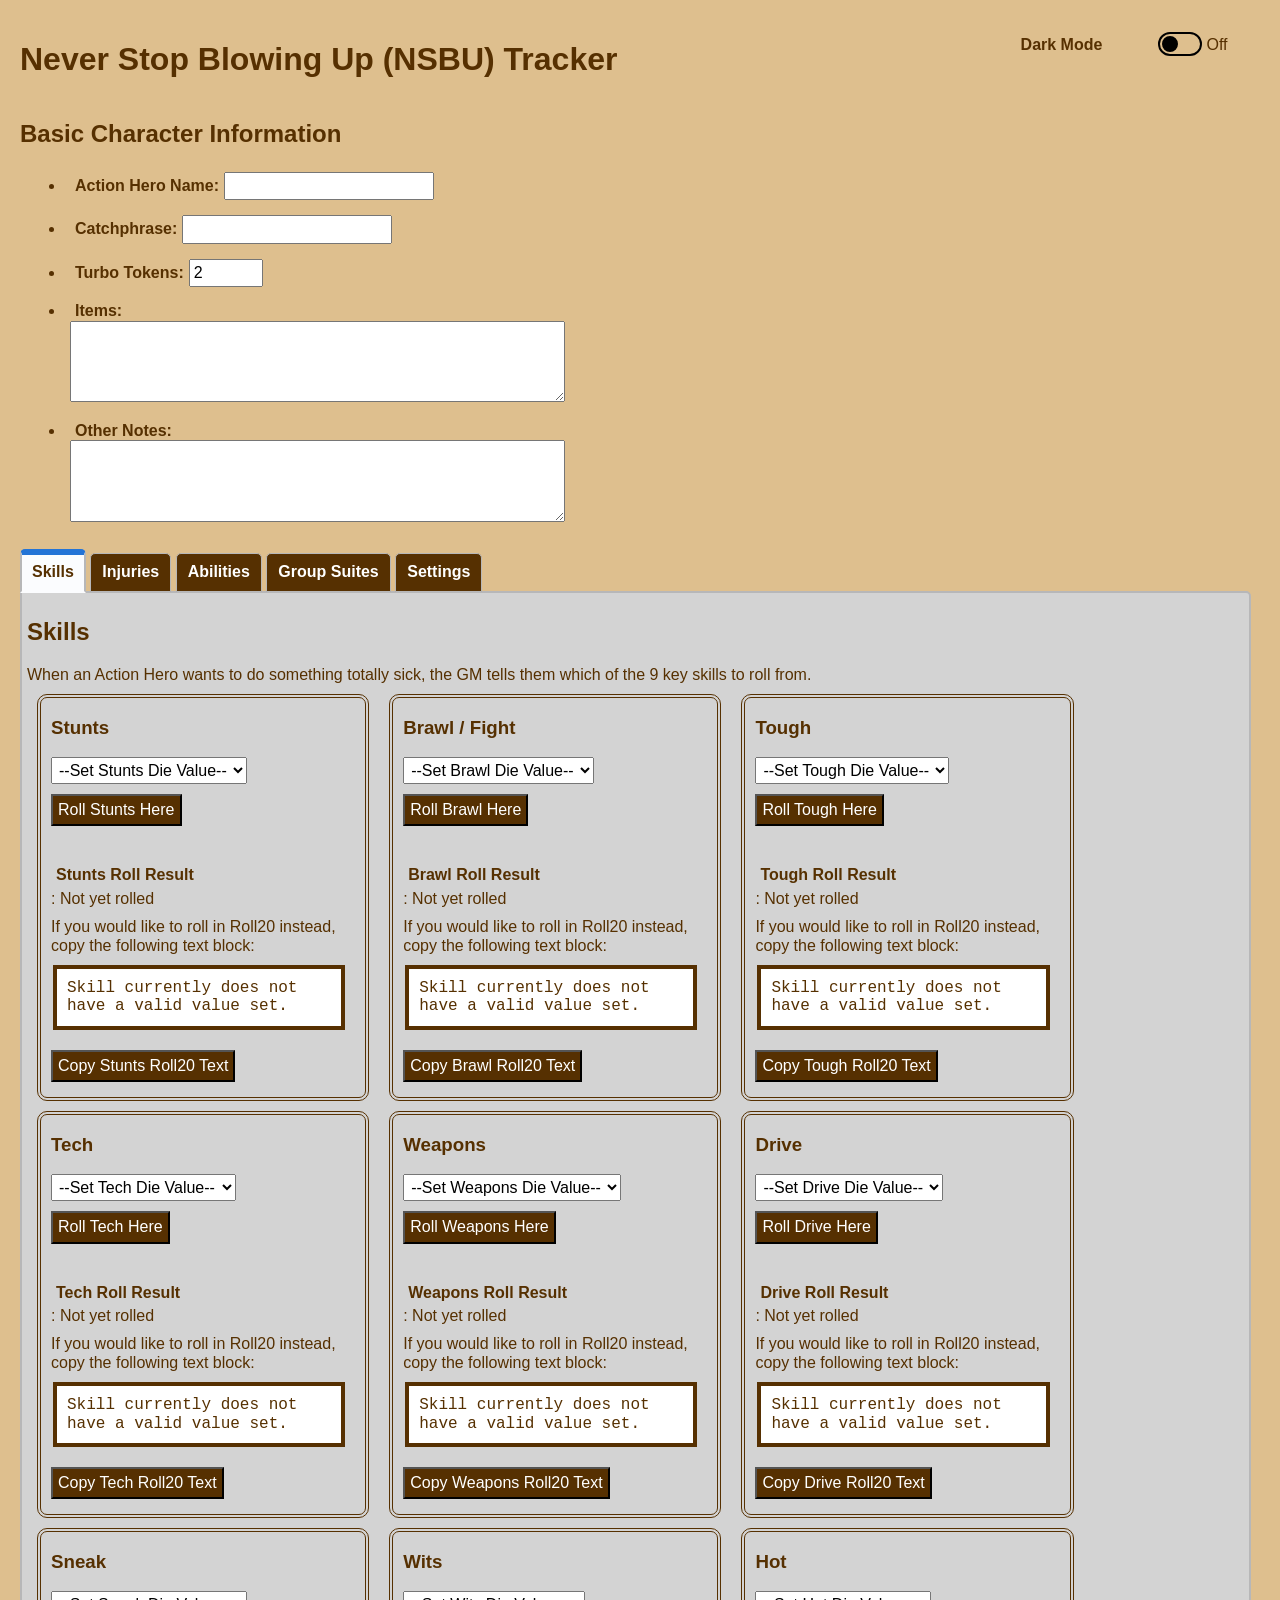
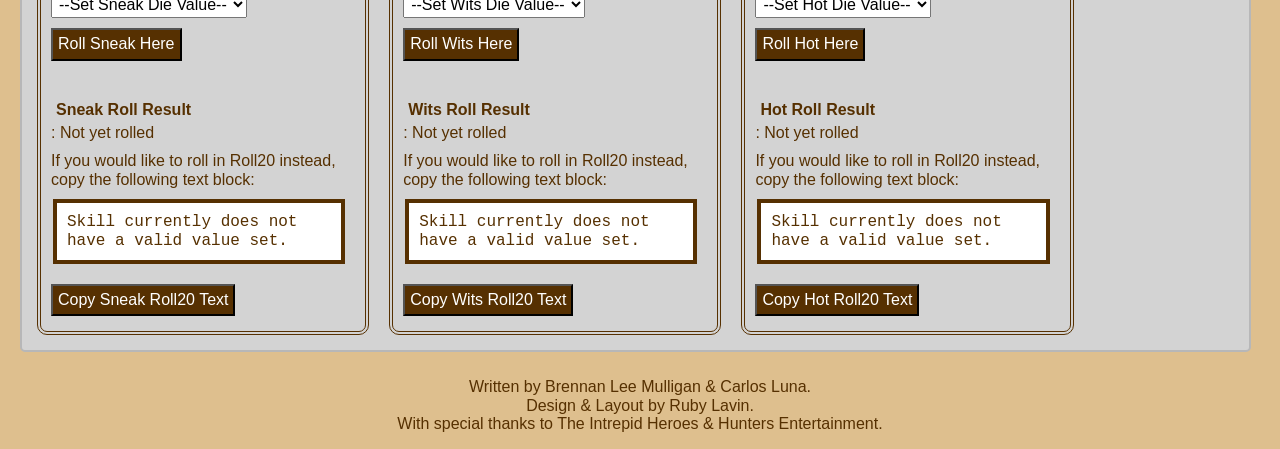
<file: index.html>
<!DOCTYPE html>
<html lang="en">
    <head>
        <title>NSBU Tracker</title>
        <meta charset="utf-8">
        <meta name="viewport" content="width=device-width, initial-scale=1.0">
        <link rel="stylesheet" type="text/css" href="styles/normalize.css">
        <link rel="stylesheet" type="text/css" href="styles/main.css">
        <link rel="stylesheet" type="text/css" href="styles/tablist.css">
        <link rel="stylesheet" type="text/css" href="styles/lightSwitch.css">
        <link rel="stylesheet" type="text/css" id="lightSwitch" href="styles/light.css">
        <!-- <link rel="stylesheet" type="text/css" href="styles/responsive.css"> -->
        <script src="scripts/troubleshootButtons.js"></script>
    </head>
    <body onload="resetCopyText()">
        <main>
            <div id="mainHeading">
                <div><h1>Never Stop Blowing Up (NSBU) Tracker</h1></div>
                <div id="darkModeToggle" role="switch" aria-checked="false" tabindex="0">
                    <span class="label">Dark Mode</span>
                    <span class="switch">
                        <span></span>
                    </span>
                    <span class="on" aria-hidden="true">On</span>
                    <span class="off" aria-hidden="true">Off</span>
                </div>
            </div>

            <h2>Basic Character Information</h2>
            <div>
                <ul>
                    <li><label for="heroName">Action Hero Name:</label><input type="text" id="heroName"></li>
                    <li><label for="heroCatchphrase">Catchphrase:</label><input type="text" id="heroCatchphrase"></li>
                    <li><label for="turboTokens">Turbo Tokens:</label><input type="number" id="turboTokens" value="2" min="0" max="9999" step="1" aria-label="Turbo Tokens" title="Turbo Tokens"></li>
                    <li><label for="item-list">Items:</label><br><textarea id="item-list" name="item-list" rows="4" cols="50"></textarea></li>
                    <li><label for="other-notes">Other Notes:</label><br><textarea id="other-notes" name="other-notes" rows="4" cols="50"></textarea></li>
                </ul>
            </div>

            <!-- Tabs for skills, abilities, and more -->
            <div role="tablist" aria-labelledby="tablist-1" class="manual">
                <button id="tab-1" type="button" role="tab" aria-selected="true" aria-controls="tabpanel-1">
                    <span class="focus">Skills</span>
                </button>
                <button id="tab-2" type="button" role="tab" aria-selected="false" aria-controls="tabpanel-2" tabindex="-1">
                    <span class="focus">Injuries</span>
                </button>
                <button id="tab-3" type="button" role="tab" aria-selected="false" aria-controls="tabpanel-3" tabindex="-1">
                    <span class="focus">Abilities</span>
                </button>
                <button id="tab-4" type="button" role="tab" aria-selected="false" aria-controls="tabpanel-4" tabindex="-1">
                    <span class="focus">Group Suites</span>
                </button>
                <button id="tab-5" type="button" role="tab" aria-selected="false" aria-controls="tabpanel-5" tabindex="-1">
                    <span class="focus">Settings</span>
                </button>
            </div>
            
            <!-- Tabs Content -->
            <div id="tabpanel-1" role="tabpanel" aria-labelledby="tab-1">
                <h2>Skills</h2>
                <p>When an Action Hero wants to do something totally sick, the GM tells them which of the 9 key skills to roll from.</p>
                <div id="skillRollers">
                    <section id="stuntsSection" class="skillSection">
                        <h3 id="stuntsHeading">Stunts</h3>
                        <select aria-label="Stunts Die Value" name="stuntsDie" id="stuntsDie" onchange="UpdateCopyText(stuntsHeading.textContent, stuntsDie.value, stuntsCode.id)">
                            <option value="0">--Set Stunts Die Value--</option>
                            <option value="4">d4</option>
                            <option value="6">d6</option>
                            <option value="8">d8</option>
                            <option value="10">d10</option>
                            <option value="12">d12</option>
                            <option value="20">d20</option>
                            <option value="100">d100</option>
                        </select>
                        <div class="rollDiv"><input type="button" id="stuntsButton1" value="Roll Stunts Here" class="rollStat" onclick="RollSkill(stuntsDie.value, stuntsResult.id)"></div>
                        <p role="status"><div class="label">Stunts Roll Result</div>: <span id="stuntsResult">Not yet rolled</span></p>
                        <p>If you would like to roll in Roll20 instead, copy the following text block:</p>
                        <div>
                            <code id="stuntsCode">
                                No stunts die set.
                            </code>
                            <input type="button" value="Copy Stunts Roll20 Text" onclick="CopyToClipboard(stuntsCode.id)">
                        </div>
                    </section>
                    <section id="brawlSection" class="skillSection">
                        <h3 id="brawlHeading">Brawl / Fight</h3>
                        <select aria-label="Brawl Die Value" name="brawlDie" id="brawlDie" onchange="UpdateCopyText(brawlHeading.textContent, brawlDie.value, brawlCode.id)">
                            <option value="0">--Set Brawl Die Value--</option>
                            <option value="4">d4</option>
                            <option value="6">d6</option>
                            <option value="8">d8</option>
                            <option value="10">d10</option>
                            <option value="12">d12</option>
                            <option value="20">d20</option>
                            <option value="100">d100</option>
                        </select>
                        <div class="rollDiv"><input type="button" id="brawlButton1" value="Roll Brawl Here" class="rollStat" onclick="RollSkill(brawlDie.value, brawlResult.id)"></div>
                        <p role="status"><div class="label">Brawl Roll Result</div>: <span id="brawlResult">Not yet rolled</span></p>
                        <p>If you would like to roll in Roll20 instead, copy the following text block:</p>
                        <div>
                            <code id="brawlCode">
                                No Brawl die set.
                            </code>
                            <input type="button" value="Copy Brawl Roll20 Text" onclick="CopyToClipboard(brawlCode.id)">
                        </div>
                    </section>
                    <section id="toughSection" class="skillSection">
                        <h3 id="toughHeading">Tough</h3>
                        <select aria-label="Tough Die Value" name="toughDie" id="toughDie" onchange="UpdateCopyText(toughHeading.textContent, toughDie.value, toughCode.id)">
                            <option value="0">--Set Tough Die Value--</option>
                            <option value="4">d4</option>
                            <option value="6">d6</option>
                            <option value="8">d8</option>
                            <option value="10">d10</option>
                            <option value="12">d12</option>
                            <option value="20">d20</option>
                            <option value="100">d100</option>
                        </select>
                        <div class="rollDiv"><input type="button" id="toughButton1" value="Roll Tough Here" class="rollStat" onclick="RollSkill(toughDie.value, toughResult.id)"></div>
                        <p role="status"><div class="label">Tough Roll Result</div>: <span id="toughResult">Not yet rolled</span></p>
                        <p>If you would like to roll in Roll20 instead, copy the following text block:</p>
                        <div>
                            <code id="toughCode">
                                No Tough die set.
                            </code>
                            <input type="button" value="Copy Tough Roll20 Text" onclick="CopyToClipboard(toughCode.id)">
                        </div>
                    </section>
                    <section id="techSection" class="skillSection">
                        <h3 id="techHeading">Tech</h3>
                        <select aria-label="Tech Die Value" name="techDie" id="techDie" onchange="UpdateCopyText(techHeading.textContent, techDie.value, techCode.id)">
                            <option value="0">--Set Tech Die Value--</option>
                            <option value="4">d4</option>
                            <option value="6">d6</option>
                            <option value="8">d8</option>
                            <option value="10">d10</option>
                            <option value="12">d12</option>
                            <option value="20">d20</option>
                            <option value="100">d100</option>
                        </select>
                        <div class="rollDiv"><input type="button" id="techButton1" value="Roll Tech Here" class="rollStat" onclick="RollSkill(techDie.value, techResult.id)"></div>
                        <p role="status"><div class="label">Tech Roll Result</div>: <span id="techResult">Not yet rolled</span></p>
                        <p>If you would like to roll in Roll20 instead, copy the following text block:</p>
                        <div>
                            <code id="techCode">
                                No Tech die set.
                            </code>
                            <input type="button" value="Copy Tech Roll20 Text" onclick="CopyToClipboard(techCode.id)">
                        </div>
                    </section>
                    <section id="weaponsSection" class="skillSection">
                        <h3 id="weaponsHeading">Weapons</h3>
                        <select aria-label="Weapons Die Value" name="weaponsDie" id="weaponsDie" onchange="UpdateCopyText(weaponsHeading.textContent, weaponsDie.value, weaponsCode.id)">
                            <option value="0">--Set Weapons Die Value--</option>
                            <option value="4">d4</option>
                            <option value="6">d6</option>
                            <option value="8">d8</option>
                            <option value="10">d10</option>
                            <option value="12">d12</option>
                            <option value="20">d20</option>
                            <option value="100">d100</option>
                        </select>
                        <div class="rollDiv"><input type="button" id="weaponsButton1" value="Roll Weapons Here" class="rollStat" onclick="RollSkill(weaponsDie.value, weaponsResult.id)"></div>
                        <p role="status"><div class="label">Weapons Roll Result</div>: <span id="weaponsResult">Not yet rolled</span></p>
                        <p>If you would like to roll in Roll20 instead, copy the following text block:</p>
                        <div>
                            <code id="weaponsCode">
                                No Weapons die set.
                            </code>
                            <input type="button" value="Copy Weapons Roll20 Text" onclick="CopyToClipboard(weaponsCode.id)">
                        </div>
                    </section>
                    <section id="driveSection" class="skillSection">
                        <h3 id="driveHeading">Drive</h3>
                        <select aria-label="Drive Die Value" name="driveDie" id="driveDie" onchange="UpdateCopyText(driveHeading.textContent, driveDie.value, driveCode.id)">
                            <option value="0">--Set Drive Die Value--</option>
                            <option value="4">d4</option>
                            <option value="6">d6</option>
                            <option value="8">d8</option>
                            <option value="10">d10</option>
                            <option value="12">d12</option>
                            <option value="20">d20</option>
                            <option value="100">d100</option>
                        </select>
                        <div class="rollDiv"><input type="button" id="driveButton1" value="Roll Drive Here" class="rollStat" onclick="RollSkill(driveDie.value, driveResult.id)"></div>
                        <p role="status"><div class="label">Drive Roll Result</div>: <span id="driveResult">Not yet rolled</span></p>
                        <p>If you would like to roll in Roll20 instead, copy the following text block:</p>
                        <div>
                            <code id="driveCode">
                                No Drive die set.
                            </code>
                            <input type="button" value="Copy Drive Roll20 Text" onclick="CopyToClipboard(driveCode.id)">
                        </div>
                    </section>
                    <section id="sneakSection" class="skillSection">
                        <h3 id="sneakHeading">Sneak</h3>
                        <select aria-label="Sneak Die Value" name="sneakDie" id="sneakDie" onchange="UpdateCopyText(sneakHeading.textContent, sneakDie.value, sneakCode.id)">
                            <option value="0">--Set Sneak Die Value--</option>
                            <option value="4">d4</option>
                            <option value="6">d6</option>
                            <option value="8">d8</option>
                            <option value="10">d10</option>
                            <option value="12">d12</option>
                            <option value="20">d20</option>
                            <option value="100">d100</option>
                        </select>
                        <div class="rollDiv"><input type="button" id="sneakButton1" value="Roll Sneak Here" class="rollStat" onclick="RollSkill(sneakDie.value, sneakResult.id)"></div>
                        <p role="status"><div class="label">Sneak Roll Result</div>: <span id="sneakResult">Not yet rolled</span></p>
                        <p>If you would like to roll in Roll20 instead, copy the following text block:</p>
                        <div>
                            <code id="sneakCode">
                                No Sneak die set.
                            </code>
                            <input type="button" value="Copy Sneak Roll20 Text" onclick="CopyToClipboard(sneakCode.id)">
                        </div>
                    </section>
                    <section id="witsSection" class="skillSection">
                        <h3 id="witsHeading">Wits</h3>
                        <select aria-label="Wits Die Value" name="witsDie" id="witsDie" onchange="UpdateCopyText(witsHeading.textContent, witsDie.value, witsCode.id)">
                            <option value="0">--Set Wits Die Value--</option>
                            <option value="4">d4</option>
                            <option value="6">d6</option>
                            <option value="8">d8</option>
                            <option value="10">d10</option>
                            <option value="12">d12</option>
                            <option value="20">d20</option>
                            <option value="100">d100</option>
                        </select>
                        <div class="rollDiv"><input type="button" id="witsButton1" value="Roll Wits Here" class="rollStat" onclick="RollSkill(witsDie.value, witsResult.id)"></div>
                        <p role="status"><div class="label">Wits Roll Result</div>: <span id="witsResult">Not yet rolled</span></p>
                        <p>If you would like to roll in Roll20 instead, copy the following text block:</p>
                        <div>
                            <code id="witsCode">
                                No Wits die set.
                            </code>
                            <input type="button" value="Copy Wits Roll20 Text" onclick="CopyToClipboard(witsCode.id)">
                        </div>
                    </section>
                    <section id="hotSection" class="skillSection">
                        <h3 id="hotHeading">Hot</h3>
                        <select aria-label="Hot Die Value" name="hotDie" id="hotDie" onchange="UpdateCopyText(hotHeading.textContent, hotDie.value, hotCode.id)">
                            <option value="0">--Set Hot Die Value--</option>
                            <option value="4">d4</option>
                            <option value="6">d6</option>
                            <option value="8">d8</option>
                            <option value="10">d10</option>
                            <option value="12">d12</option>
                            <option value="20">d20</option>
                            <option value="100">d100</option>
                        </select>
                        <div class="rollDiv"><input type="button" id="hotButton1" value="Roll Hot Here" class="rollStat" onclick="RollSkill(hotDie.value, hotResult.id)"></div>
                        <p role="status"><div class="label">Hot Roll Result</div>: <span id="hotResult">Not yet rolled</span></p>
                        <p>If you would like to roll in Roll20 instead, copy the following text block:</p>
                        <div>
                            <code id="hotCode">
                                No Hot die set.
                            </code>
                            <input type="button" value="Copy Hot Roll20 Text" onclick="CopyToClipboard(hotCode.id)">
                        </div>
                    </section>
                </div>
            </div>
            <div id="tabpanel-2" role="tabpanel" aria-labelledby="tab-2" class="is-hidden">
                <div>
                    <h2>Injuries</h2>
                    <p>The following options are used to set the number of various injury types your character has.</p>
                    <ul id="injuries-List">
                        <li>
                            <label for="superficialInjury">Superficial:</label><input type="number" id="superficialInjury" value="0" min="0" max="9999" step="1" aria-label="Superficial Injuries" title="Superficial Injuries">
                        </li>
                        <li>
                            <label for="severeInjury">Severe:</label><input type="number" id="severeInjury" value="0" min="0" max="9999" step="1" aria-label="Severe Injuries" title="Severe Injuries">
                        </li>
                        <li>
                            <label for="adrenlizedInjury">Adrenlized:</label><input type="number" id="adrenlizedInjury" value="0" min="0" max="9999" step="1" aria-label="Adrenlized Injuries" title="Adrenlized Injuries">
                        </li>
                    </ul>
                </div>
            </div>
            <div id="tabpanel-3" role="tabpanel" aria-labelledby="tab-3" class="is-hidden">
            <div>
                <h2>Abilities</h2>
                <p>When you initially create a character, you will pick 3 Abilities.</p>
                <p>At the end of each session, players may use remaining Turbo Tokens to purchase extra abilities. Individual abilities cost 2 Turbo Tokens.</p>
                <table id="ability-Table">
                    <thead>
                        <tr>
                            <th>Purchased?</th>
                            <th>Ability Name</th>
                            <th>Description</th>
                            <th>Action</th>
                        </tr>
                    </thead>
                    <tbody>
                        <tr>
                            <td><input type="checkbox" id="smokin" name="smokin" value="Purchase Smokin" aria-label="Purchase Smokin'" title="Purchase Smokin'"></td>
                            <td>Smokin'</td>
                            <td>Lower the DC of a Hot Check by 3 when making a first impression.</td>
                            <td><input type="button" value="Send to Chat"></td>
                        </tr>
                        <tr>
                            <td><input type="checkbox" id="burglar" name="burglar" value="Purchase Burglar" aria-label="Purchase Burglar" title="Purchase Burglar"></td>
                            <td>Burglar</td>
                            <td>Lower the DC of a Sneak Check by 3 when entering a protected location.</td>
                            <td><input type="button" value="Send to Chat"></td>
                        </tr>
                        <tr>
                            <td><input type="checkbox" id="connected" name="connected" value="Purchase Connected" aria-label="Purchase Connected" title="Purchase Connected"></td>
                            <td>Connected</td>
                            <td>Lower the DC of a Hot Check by 3 when searching for a helpful ally.</td>
                            <td><input type="button" value="Send to Chat"></td>
                        </tr>
                        <tr>
                            <td><input type="checkbox" id="relentless" name="relentless" value="Purchase Relentless" aria-label="Purchase Relentless" title="Purchase Relentless"></td>
                            <td>Relentless</td>
                            <td>Gain 2 Turbo Tokens when you fail a check.</td>
                            <td><input type="button" value="Send to Chat"></td>
                        </tr>
                        <tr>
                            <td><input type="checkbox" id="escape-Artist" name="escape-Artist" value="Purchase Escape Artist" aria-label="Purchase Escape Artist" title="Purchase Escape Artist"></td>
                            <td>Escape Artist</td>
                            <td>Lower the DC of a Sneak Check by 3 when escaping restraints or imprisonment.</td>
                            <td><input type="button" value="Send to Chat"></td>
                        </tr>
                        <tr>
                            <td><input type="checkbox" id="flashy" name="flashy" value="Purchase Flashy" aria-label="Purchase Flashy" title="Purchase Flashy"></td>
                            <td>Flashy</td>
                            <td>Lower the DC of a Hot Check by 5 if it's the first roll after you've Blown Up.</td>
                            <td><input type="button" value="Send to Chat"></td>
                        </tr>
                        <tr>
                            <td><input type="checkbox" id="transporter" name="transporter" value="Purchase Transporter" aria-label="Purchase Transporter" title="Purchase Transporter"></td>
                            <td>Transporter</td>
                            <td>Lower the DC of a Drive Check by 3 to avoid pursuers.</td>
                            <td><input type="button" value="Send to Chat"></td>
                        </tr>
                        <tr>
                            <td><input type="checkbox" id="inspiring" name="inspiring" value="Purchase Inspiring" aria-label="Purchase Inspiring" title="Purchase Inspiring"></td>
                            <td>Inspiring</td>
                            <td>Each time you succeed at a check, an ally of your choice receives 1 Turbo Token.</td>
                            <td><input type="button" value="Send to Chat"></td>
                        </tr>
                        <tr>
                            <td><input type="checkbox" id="loyal" name="loyal" value="Purchase Loyal" aria-label="Purchase Loyal" title="Purchase Loyal"></td>
                            <td>Loyal</td>
                            <td>Your Turbo Tokens give friends +1 at  a one-to-one rate.</td>
                            <td><input type="button" value="Send to Chat"></td>
                        </tr>
                        <tr>
                            <td><input type="checkbox" id="lucky1" name="lucky1" value="Purchase Lucky" aria-label="Purchase Lucky" title="Purchase Lucky"></td>
                            <td>Lucky <div class="mini-text">Once Per Episode.</div></td>
                            <td>Spend 2 Turbo Tokens to reroll any check.</td>
                            <td><input type="button" value="Send to Chat"></td>
                        </tr>
                        <tr>
                            <td><input type="checkbox" id="trained1" name="trained1" value="Purchase Trained" aria-label="Purchase Trained" title="Purchase Trained"></td>
                            <td>Trained</td>
                            <td>-1 to DCs for a Stat of your choice.</td>
                            <td><input type="button" value="Send to Chat"></td>
                        </tr>
                        <tr>
                            <td><input type="checkbox" id="studied1" name="studied1" value="Purchase Studied" aria-label="Purchase Studied" title="Purchase Studied"></td>
                            <td>Studied <div class="mini-text">Replaces trained.</div></td>
                            <td>-3 to DCs for Stat of your choice.</td>
                            <td><input type="button" value="Send to Chat"></td>
                        </tr>
                        <tr>
                            <td><input type="checkbox" id="mastery1" name="mastery1" value="Purchase Mastery" aria-label="Purchase Mastery" title="Purchase Mastery"></td>
                            <td>Mastery <div class="mini-text">Replaces Studied.</div></td>
                            <td>-5 to DCs for a Stat of your choice.</td>
                            <td><input type="button" value="Send to Chat"></td>
                        </tr>
                        <tr>
                            <td><input type="checkbox" id="menacing1" name="menacing1" value="Purchase Menacing" aria-label="Purchase Menacing" title="Purchase Menacing"></td>
                            <td>Menacing</td>
                            <td>Use Brawl instead of Hot when intimidating an NPC.</td>
                            <td><input type="button" value="Send to Chat"></td>
                        </tr>
                        <tr>
                            <td><input type="checkbox" id="nerves-of-steel1" name="nerves-of-steel1" value="Purchase Nerves of Steel" aria-label="Purchase Nerves of Steel" title="Purchase Nerves of Steel"></td>
                            <td>Nerves of Steel</td>
                            <td>Spend a Turbo Token to treat a snap decision as a Prepared Action.</td>
                            <td><input type="button" value="Send to Chat"></td>
                        </tr>
                        <tr>
                            <td><input type="checkbox" id="by-the-book1" name="by-the-book1" value="Purchase By the Book" aria-label="Purchase By the Book" title="Purchase By the Book"></td>
                            <td>By the Book</td>
                            <td>Lower the DC of a Hot Check by 3 when interacting with authority figures.</td>
                            <td><input type="button" value="Send to Chat"></td>
                        </tr>
                        <tr>
                            <td><input type="checkbox" id="poker-face1" name="poker-face1" value="Purchase Poker Face" aria-label="Purchase Poker Face" title="Purchase Poker Face"></td>
                            <td>Poker Face</td>
                            <td>When attempting to conceal the truth, use Tough instead of Hot.</td>
                            <td><input type="button" value="Send to Chat"></td>
                        </tr>
                        <tr>
                            <td><input type="checkbox" id="prepared1" name="prepared1" value="Purchase Prepared" aria-label="Purchase Prepared" title="Purchase Prepared"></td>
                            <td>Prepared <div class="mini-text">GM's Discretion.</div></td>
                            <td>Spend 2 Turbo Tokens to just happen to have one commonplace item with you.</td>
                            <td><input type="button" value="Send to Chat"></td>
                        </tr>
                        <tr>
                            <td><input type="checkbox" id="protector1" name="protector1" value="Purchase Protector" aria-label="Purchase Protector" title="Purchase Protector"></td>
                            <td>Protector</td>
                            <td>Lower the DC of a check by 3 when defending your friends.</td>
                            <td><input type="button" value="Send to Chat"></td>
                        </tr>
                        <tr>
                            <td><input type="checkbox" id="quick-healing1" name="quick-healing1" value="Purchase Quick Healing" aria-label="Purchase Quick Healing" title="Purchase Quick Healing"></td>
                            <td>Quick Healing</td>
                            <td>Recover one injury level at the end of an encounter.</td>
                            <td><input type="button" value="Send to Chat"></td>
                        </tr>
                        <tr>
                            <td><input type="checkbox" id="resilient1" name="resilient1" value="Purchase Resilient" aria-label="Purchase Resilient" title="Purchase Resilient"></td>
                            <td>Resilient</td>
                            <td>Turbo tokens are worth double when used to boost against an attack that targets you.</td>
                            <td><input type="button" value="Send to Chat"></td>
                        </tr>
                        <tr>
                            <td><input type="checkbox" id="skilled1" name="skilled1" value="Purchase Skilled" aria-label="Purchase Skilled" title="Purchase Skilled"></td>
                            <td>Skilled</td>
                            <td>Increase your die type for one skill by 1 for the purposes of halving.</td>
                            <td><input type="button" value="Send to Chat"></td>
                        </tr>
                        <tr>
                            <td><input type="checkbox" id="trainer1" name="trainer1" value="Purchase Trainer" aria-label="Purchase Trainer" title="Purchase Trainer"></td>
                            <td>Trainer</td>
                            <td>Describe a pep talk you gave earlier to spend Turbo Tokens for a friend, even when you are not present.</td>
                            <td><input type="button" value="Send to Chat"></td>
                        </tr>
                        <tr>
                            <td><input type="checkbox" id="stealthy1" name="stealthy1" value="Purchase Stealthy" aria-label="Purchase Stealthy" title="Purchase Stealthy"></td>
                            <td>Stealthy</td>
                            <td>Lower the DC of a Sneak Check by 3 when trying to avoid being seen.</td>
                            <td><input type="button" value="Send to Chat"></td>
                        </tr>
                        <tr>
                            <td><input type="checkbox" id="suspicious1" name="suspicious1" value="Purchase Suspicious" aria-label="Purchase Suspicious" title="Purchase Suspicious"></td>
                            <td>Suspicious</td>
                            <td>Lower the DC of a Wits Check by 3 when trying to determine if someone is lying to you.</td>
                            <td><input type="button" value="Send to Chat"></td>
                        </tr>
                        <tr>
                            <td><input type="checkbox" id="grit1" name="grit1" value="Purchase Grit" aria-label="Purchase Grit" title="Purchase Grit"></td>
                            <td>Grit</td>
                            <td>Lower the DC of a Tough Check by 3 when resisting a Brawl Check.</td>
                            <td><input type="button" value="Send to Chat"></td>
                        </tr>
                        <tr>
                            <td><input type="checkbox" id="martial-artist1" name="martial-artist1" value="Purchase Martial Artist" aria-label="Purchase Martial Artist" title="Purchase Martial Artist"></td>
                            <td>Martial Artist</td>
                            <td>Spend a Turbo Token to force an enemy to resist your Brawl with Wits instead of Tough.</td>
                            <td><input type="button" value="Send to Chat"></td>
                        </tr>
                        <tr>
                            <td><input type="checkbox" id="leap-of-faith1" name="leap-of-faith1" value="Purchase Leap of Faith" aria-label="Purchase Leap of Faith" title="Purchase Leap of Faith"></td>
                            <td>Leap of Faith</td>
                            <td>Lower the DC of a Stunts Check by 3 when making a jump that could injure you.</td>
                            <td><input type="button" value="Send to Chat"></td>
                        </tr>
                        <tr>
                            <td><input type="checkbox" id="neck-snapper1" name="neck-snapper1" value="Purchase Neck Snapper" aria-label="Purchase Neck Snapper" title="Purchase Neck Snapper"></td>
                            <td>Neck Snapper</td>
                            <td>Roll a Brawl Check to harmlessly incapacitate any opponent.</td>
                            <td><input type="button" value="Send to Chat"></td>
                        </tr>
                        <tr>
                            <td><input type="checkbox" id="hacker1" name="hacker1" value="Purchase Hacker" aria-label="Purchase Hacker" title="Purchase Hacker"></td>
                            <td>Hacker</td>
                            <td>Lower the DC of a Tech Check by 3 when breaking into a computer database.</td>
                            <td><input type="button" value="Send to Chat"></td>
                        </tr>
                        <tr>
                            <td><input type="checkbox" id="duelist1" name="duelist1" value="Purchase Duelist" aria-label="Purchase Duelist" title="Purchase Duelist"></td>
                            <td>Duelist</td>
                            <td>Lower the DC of a Weapons Check by 3 against someone wielding the same weapon.</td>
                            <td><input type="button" value="Send to Chat"></td>
                        </tr>
                        <tr>
                            <td><input type="checkbox" id="interrogator1" name="interrogator1" value="Purchase Interrogator" aria-label="Purchase Interrogator" title="Purchase Interrogator"></td>
                            <td>Interrogator</td>
                            <td>Lower the DC of a Wits Check by 3 to draw information out of an opponent.</td>
                            <td><input type="button" value="Send to Chat"></td>
                        </tr>
                        <tr>
                            <td><input type="checkbox" id="demolitions1" name="demolitions1" value="Purchase Demolitions" aria-label="Purchase Demolitions" title="Purchase Demolitions"></td>
                            <td>Demolitions</td>
                            <td>Lower the DC of a Tech Check by 3 when explosives are involved.</td>
                            <td><input type="button" value="Send to Chat"></td>
                        </tr>
                        <tr>
                            <td><input type="checkbox" id="hotwire1" name="hotwire1" value="Purchase Hotwire" aria-label="Purchase Hotwire" title="Purchase Hotwire"></td>
                            <td>Hotwire</td>
                            <td>When interacting with vehicles, use Drive instead of Tech.</td>
                            <td><input type="button" value="Send to Chat"></td>
                        </tr>
                        <tr>
                            <td><input type="checkbox" id="wild-card1" name="wild-card1" value="Purchase Wild Card" aria-label="Purchase Wild Card" title="Purchase Wild Card"></td>
                            <td>Wild Card</td>
                            <td>You are a Wild Card.</td>
                            <td><input type="button" value="Send to Chat"></td>
                        </tr>
                        <tr>
                            <td><input type="checkbox" id="trouble-maker1" name="trouble-maker1" value="Purchase Trouble Maker" aria-label="Purchase Trouble Maker" title="Purchase Trouble Maker"></td>
                            <td>Trouble Maker <div class="mini-text">GM's Discretion.</div></td>
                            <td>Spend a Turbo Token to locate and receive help from a criminal network.</td>
                            <td><input type="button" value="Send to Chat"></td>
                        </tr>
                        <tr>
                            <td><input type="checkbox" id="wealthy1" name="wealthy1" value="Purchase Wealthy" aria-label="Purchase Wealthy" title="Purchase Wealthy"></td>
                            <td>Wealthy</td>
                            <td>Spend a Turbo Token to ease a bad situation with cash.</td>
                            <td><input type="button" value="Send to Chat"></td>
                        </tr>
                    </tbody>
                </table>
            </div>
            </div>
            <div id="tabpanel-4" role="tabpanel" aria-labelledby="tab-4" class="is-hidden">
                <div>
                    <h2>Group Suites</h2>
                    <p>New 'group suites' of abilities are unlocked for purchase once all players reach a higher die type (i.e., one d6 from every player). Abilities from group suites cost 10 turbo tokens for an individual, or 18 for the entire group.</p>
                    <table>
                        <thead>
                            <tr>
                                <th>Purchased?</th>
                                <th>Ability Name</th>
                                <th>Description</th>
                                <th>Action</th>
                            </tr>
                        </thead>
                        <tbody>
                            <tr>
                                <td><input type="checkbox" id="la-familia1" name="la-familia1" value="Purchase La Familia" aria-label="Purchase La Familia" title="Purchase La Familia"></td>
                                <td>La Familia <div class="mini-text">Unlocked at d6.</div></td>
                                <td>-</td>
                                <td><button>Send to Chat</button></td>
                            </tr>
                            <tr>
                                <td><input type="checkbox" id="tough1" name="tough1" value="Purchase Tough" aria-label="Purchase Tough" title="Purchase Tough"></td>
                                <td>Tough <div class="mini-text">Once Per Episode.</div></td>
                                <td>Roll Tough on someone else's behalf.</td>
                                <td><button>Send to Chat</button></td>
                            </tr>
                            <tr>
                                <td><input type="checkbox" id="tokens1" name="tokens1" value="Purchase Tokens" aria-label="Purchase Tokens" title="Purchase Tokens"></td>
                                <td>Tokens</td>
                                <td>Spend tokens for other people at a 1:1 exchange rate.</td>
                                <td><button>Send to Chat</button></td>
                            </tr>
                            <tr>
                                <td><input type="checkbox" id="skill-die1" name="skill-die1" value="Purchase Skill Die" aria-label="Purchase Skill Die" title="Purchase Skill Die"></td>
                                <td>Skill Die <div class="mini-text">Once Per Episode.</div></td>
                                <td>Lend a teammate a skill die.</td>
                                <td><button>Send to Chat</button></td>
                            </tr>
                            <tr>
                                <td><input type="checkbox" id="criminal-conspiracy1" name="criminal-conspiracy1" value="Purchase Criminal Conspiracy" aria-label="Purchase Criminal Conspiracy" title="Purchase Criminal Conspiracy"></td>
                                <td>Criminal Conspiracy <div class="mini-text">Unlocked at d6.</div></td>
                                <td>-</td>
                                <td><button>Send to Chat</button></td>
                            </tr>
                            <tr>
                                <td><input type="checkbox" id="item1" name="item1" value="Purchase Item" aria-label="Purchase Item" title="Purchase Item"></td>
                                <td>Item</td>
                                <td>When in a new location, produce a single useful item.</td>
                                <td><button>Send to Chat</button></td>
                            </tr>
                            <tr>
                                <td><input type="checkbox" id="tech1" name="tech1" value="Purchase Tech" aria-label="Purchase Tech" title="Purchase Tech"></td>
                                <td>Tech <div class="mini-text">Once Per Episode.</div></td>
                                <td>Once per episode, add your Tech Die to a Sneak die.</td>
                                <td><button>Send to Chat</button></td>
                            </tr>
                            <tr>
                                <td><input type="checkbox" id="hot1" name="hot1" value="Purchase Hot" aria-label="Purchase Hot" title="Purchase Hot"></td>
                                <td>Hot</td>
                                <td>Roll Hot in response to the first attack of an encounter to dissuade an opponent.</td>
                                <td><button>Send to Chat</button></td>
                            </tr>
                            <tr>
                                <td><input type="checkbox" id="diesel-circus1" name="diesel-circus1" value="Purchase Diesel Circus" aria-label="Purchase Diesel Circus" title="Purchase Diesel Circus"></td>
                                <td>Diesel Circus <div class="mini-text">Unlocked at d8.</div></td>
                                <td>-</td>
                                <td><button>Send to Chat</button></td>
                            </tr>
                            <tr>
                                <td><input type="checkbox" id="injury-advantage1" name="injury-advantage1" value="Purchase Injury Advantage" aria-label="Purchase Injury Advantage" title="Purchase Injury Advantage"></td>
                                <td>Injury Advantage</td>
                                <td>Roll twice on the first roll after an injury.</td>
                                <td><button>Send to Chat</button></td>
                            </tr>
                            <tr>
                                <td><input type="checkbox" id="double-explosion1" name="double-explosion1" value="Purchase Double Explosion" aria-label="Purchase Double Explosion" title="Purchase Double Explosion"></td>
                                <td>Double Explosion</td>
                                <td>Doubles your amount of tokens.</td>
                                <td><button>Send to Chat</button></td>
                            </tr>
                            <tr>
                                <td><input type="checkbox" id="drive-check1" name="drive-check1" value="Purchase Drive Check" aria-label="Purchase Drive Check" title="Purchase Drive Check"></td>
                                <td>Drive Check</td>
                                <td>On a successful Drive Check, make another skill check.</td>
                                <td><button>Send to Chat</button></td>
                            </tr>
                            <tr>
                                <td><input type="checkbox" id="the-continentals1" name="the-continentals1" value="Purchase The Continentals" aria-label="Purchase The Continentals" title="Purchase The Continentals"></td>
                                <td>The Continentals <div class="mini-text">Unlocked at d8.</div></td>
                                <td>-</td>
                                <td><button>Send to Chat</button></td>
                            </tr>
                            <tr>
                                <td><input type="checkbox" id="wits1" name="wits1" value="Purchase Wits" aria-label="Purchase Wits" title="Purchase Wits"></td>
                                <td>Wits</td>
                                <td>Turbo Tokens for Wits help increase the die type.</td>
                                <td><button>Send to Chat</button></td>
                            </tr>
                            <tr>
                                <td><input type="checkbox" id="hot-checks1" name="hot-checks1" value="Purchase Hot Checks" aria-label="Purchase Hot Checks" title="Purchase Hot Checks"></td>
                                <td>Hot Checks</td>
                                <td>Two successful Hot Checks auto-succeeds on stealing from an opponent.</td>
                                <td><button>Send to Chat</button></td>
                            </tr>
                            <tr>
                                <td><input type="checkbox" id="melee1" name="melee1" value="Purchase Melee" aria-label="Purchase Melee" title="Purchase Melee"></td>
                                <td>Melee</td>
                                <td>Lower the DC of a Weapons Checks using melee weapons.</td>
                                <td><button>Send to Chat</button></td>
                            </tr>
                            <tr>
                                <td><input type="checkbox" id="alpha-squad1" name="alpha-squad1" value="Purchase Alpha Squad" aria-label="Purchase Alpha Squad" title="Purchase Alpha Squad"></td>
                                <td>Alpha Squad <div class="mini-text">Unlocked at d10.</div></td>
                                <td>-</td>
                                <td><button>Send to Chat</button></td>
                            </tr>
                            <tr>
                                <td><input type="checkbox" id="group-explosion1" name="group-explosion1" value="Purchase Group Explosion" aria-label="Purchase Group Explosion" title="Purchase Group Explosion"></td>
                                <td>Group Explosion <div class="mini-text">Minimum 3 people.</div></td>
                                <td>In a scene where everyone uses a different skill, reduce the range to BLOW UP by 1.</td>
                                <td><button>Send to Chat</button></td>
                            </tr>
                            <tr>
                                <td><input type="checkbox" id="skill-add1" name="skill-add1" value="Purchase Skill Add" aria-label="Purchase Skill Add" title="Purchase Skill Add"></td>
                                <td>Skill Add <div class="mini-text">Once Per Episode.</div></td>
                                <td>Two people roll the same skill and add the totals together.</td>
                                <td><button>Send to Chat</button></td>
                            </tr>
                            <tr>
                                <td><input type="checkbox" id="suit-up1" name="suit-up1" value="Purchase Suit Up" aria-label="Purchase Suit Up" title="Purchase Suit Up"></td>
                                <td>Suit Up <div class="mini-text">Once Per Episode.</div></td>
                                <td>The group may "suit up" and each take 2 Turbo Tokens.</td>
                                <td><button>Send to Chat</button></td>
                            </tr>
                            <tr>
                                <td><input type="checkbox" id="marauders1" name="marauders1" value="Purchase Marauders" aria-label="Purchase Marauders" title="Purchase Marauders"></td>
                                <td>Marauders <div class="mini-text">Unlocked at d10.</div></td>
                                <td>-</td>
                                <td><button>Send to Chat</button></td>
                            </tr>
                            <tr>
                                <td><input type="checkbox" id="plus-ten1" name="plus-ten1" value="Purchase +10" aria-label="Purchase +10" title="Purchase +10"></td>
                                <td>+10</td>
                                <td>Beating an opponent by more than 10 means you defeat an additional opponent.</td>
                                <td><button>Send to Chat</button></td>
                            </tr>
                            <tr>
                                <td><input type="checkbox" id="destroyer1" name="destroyer1" value="Purchase Destroyer" aria-label="Purchase Destroyer" title="Purchase Destroyer"></td>
                                <td>Destroyer</td>
                                <td>Gain a Turbo Token on any turn where you destroy an object.</td>
                                <td><button>Send to Chat</button></td>
                            </tr>
                            <tr>
                                <td><input type="checkbox" id="firestarter1" name="firestarter1" value="Purchase Firestarter" aria-label="Purchase Firestarter" title="Purchase Firestarter"></td>
                                <td>Firestarter</td>
                                <td>Start a fire, short circuit electronics, or dissolve a structure as part of any action..</td>
                                <td><button>Send to Chat</button></td>
                            </tr>
                            <tr>
                                <td><input type="checkbox" id="the-ones1" name="the-ones1" value="Purchase The Ones" aria-label="Purchase The Ones" title="Purchase The Ones"></td>
                                <td>The Ones <div class="mini-text">Unlocked at d12.</div></td>
                                <td>-</td>
                                <td><button>Send to Chat</button></td>
                            </tr>
                            <tr>
                                <td><input type="checkbox" id="max-roll1" name="max-roll1" value="Purchase Max Roll" aria-label="Purchase Max Roll" title="Purchase Max Roll"></td>
                                <td>Max Roll <div class="mini-text">Once Per Episode.</div></td>
                                <td>Treat a Nat 1 as a max die roll.</td>
                                <td><button>Send to Chat</button></td>
                            </tr>
                            <tr>
                                <td><input type="checkbox" id="rerollA1" name="rerollA1" value="Purchase Reroll (A)" aria-label="Purchase Reroll (A)" title="Purchase Reroll (A)"></td>
                                <td>Reroll (A) <div class="mini-text">Once Per Episode.</div></td>
                                <td>Reroll a failure with a different skill.</td>
                                <td><button>Send to Chat</button></td>
                            </tr>
                            <tr>
                                <td><input type="checkbox" id="turbo-tokens1" name="turbo-tokens1" value="Purchase Turbo Tokens" aria-label="Purchase Turbo Tokens" title="Purchase Turbo Tokens"></td>
                                <td>Turbo Tokens <div class="mini-text">Once Per Episode.</div></td>
                                <td>Accept a Nat 1 to gain half the Turbo Tokens of the die value.</td>
                                <td><button>Send to Chat</button></td>
                            </tr>
                            <tr>
                                <td><input type="checkbox" id="tactical-command1" name="tactical-command1" value="Purchase Tactical Command" aria-label="Purchase Tactical Command" title="Purchase Tactical Command"></td>
                                <td>Tactical Command <div class="mini-text">Unlocked at d12.</div></td>
                                <td>-</td>
                                <td><button>Send to Chat</button></td>
                            </tr>
                            <tr>
                                <td><input type="checkbox" id="shared-tokens1" name="shared-tokens1" value="Purchase Shared Tokens" aria-label="Purchase Shared Tokens" title="Purchase Shared Tokens"></td>
                                <td>Shared Tokens <div class="mini-text">Once Per Episode.</div></td>
                                <td>Spend Turbo Tokens across scenes.</td>
                                <td><button>Send to Chat</button></td>
                            </tr>
                            <tr>
                                <td><input type="checkbox" id="rerollB1" name="rerollB1" value="Purchase Reroll (B)" aria-label="Purchase Reroll (B)" title="Purchase Reroll (B)"></td>
                                <td>Reroll (B) <div class="mini-text">Once Per Episode.</div></td>
                                <td>Reroll on a failure.</td>
                                <td><button>Send to Chat</button></td>
                            </tr>
                            <tr>
                                <td><input type="checkbox" id="token-gain1" name="token-gain1" value="Purchase Token Gain" aria-label="Purchase Token Gain" title="Purchase Token Gain"></td>
                                <td>Token Gain</td>
                                <td>Characters gain a Turbo Token at the end of a scene where they have zero.</td>
                                <td><button>Send to Chat</button></td>
                            </tr>
                            <tr>
                                <td><input type="checkbox" id="bustin-makes-me-feel-good1" name="bustin-makes-me-feel-good1" value="Purchase Bustin' Makes Me Feel Good" aria-label="Purchase Bustin' Makes Me Feel Good" title="Purchase Bustin' Makes Me Feel Good"></td>
                                <td>Bustin' Makes Me Feel Good <div class="mini-text">Unlocked at d20.</div></td>
                                <td>-</td>
                                <td><button>Send to Chat</button></td>
                            </tr>
                            <tr>
                                <td><input type="checkbox" id="track-restart1" name="track-restart1" value="Purchase Track Restart" aria-label="Purchase Track Restart" title="Purchase Track Restart"></td>
                                <td>Track Restart <div class="mini-text">On a Nat 20.</div></td>
                                <td>Restart that skill track, now rolling a second die and taking the better result.</td>
                                <td><button>Send to Chat</button></td>
                            </tr>
                            <tr>
                                <td><input type="checkbox" id="group-explosion1" name="group-explosion1" value="Purchase Group Explosion" aria-label="Purchase Group Explosion" title="Purchase Group Explosion"></td>
                                <td>Group Explosion <div class="mini-text">On a Nat 20.</div></td>
                                <td>Everybody else at the table graduates all of their lowest die type up by one.</td>
                                <td><button>Send to Chat</button></td>
                            </tr>
                            <tr>
                                <td><input type="checkbox" id="gm1" name="gm1" value="Purchase GM" aria-label="Purchase GM" title="Purchase GM"></td>
                                <td>GM <div class="mini-text">On a Nat 20.</div></td>
                                <td>Become the GM for 60 seconds.</td>
                                <td><button>Send to Chat</button></td>
                            </tr>
                        </tbody>
                    </table>
                </div>
            </div>
            <div id="tabpanel-5" role="tabpanel" aria-labelledby="tab-5" class="is-hidden">
                <div>
                    <h2>Settings</h2>
                    <p>These buttons on this page currently do not work. I will be implementing them in a later version.</p>

                    <h3>Save Character Info</h3>
                    <p>This button is used to export a character's information from this web app into a JSON file.</p>
                    <input type="button" id="exportButton" type="button" aria-label="Export Character Information" value="Export Character Information" onclick="saveCharacter();">

                    <h3>Import Character Info</h3>
                    <p>This button is used to import a character's information into this web app using a JSON file created previously.</p>
                    <input type="button" id="importButton" type="button" aria-label="Import Character Information" value="Import Character Information" onclick="importCharacter();">

                    <h3>Troubleshooting</h3>
                    <p>Button in this section are intended to be used to fix known issues that may occur.</p>
                    <input type="button" id="resetCopyText" type="button" aria-label="Reset Copy Text" value="Reset Copy Text" onclick="resetCopyText();">
                </div>
            </div>
        </main>
        <footer>
            <p>Written by Brennan Lee Mulligan & Carlos Luna.<br>Design & Layout by Ruby Lavin.<br>With special thanks to The Intrepid Heroes & Hunters Entertainment.</p>
        </footer>
        <script src="scripts/tabs.js"></script>
        <script src="scripts/skills.js"></script>
        <script src="scripts/characterActions.js"></script>
        <script src="scripts/cookies.js"></script>
        <script src="scripts/lightSwitch.js"></script>
    </body>
</html>
</file>
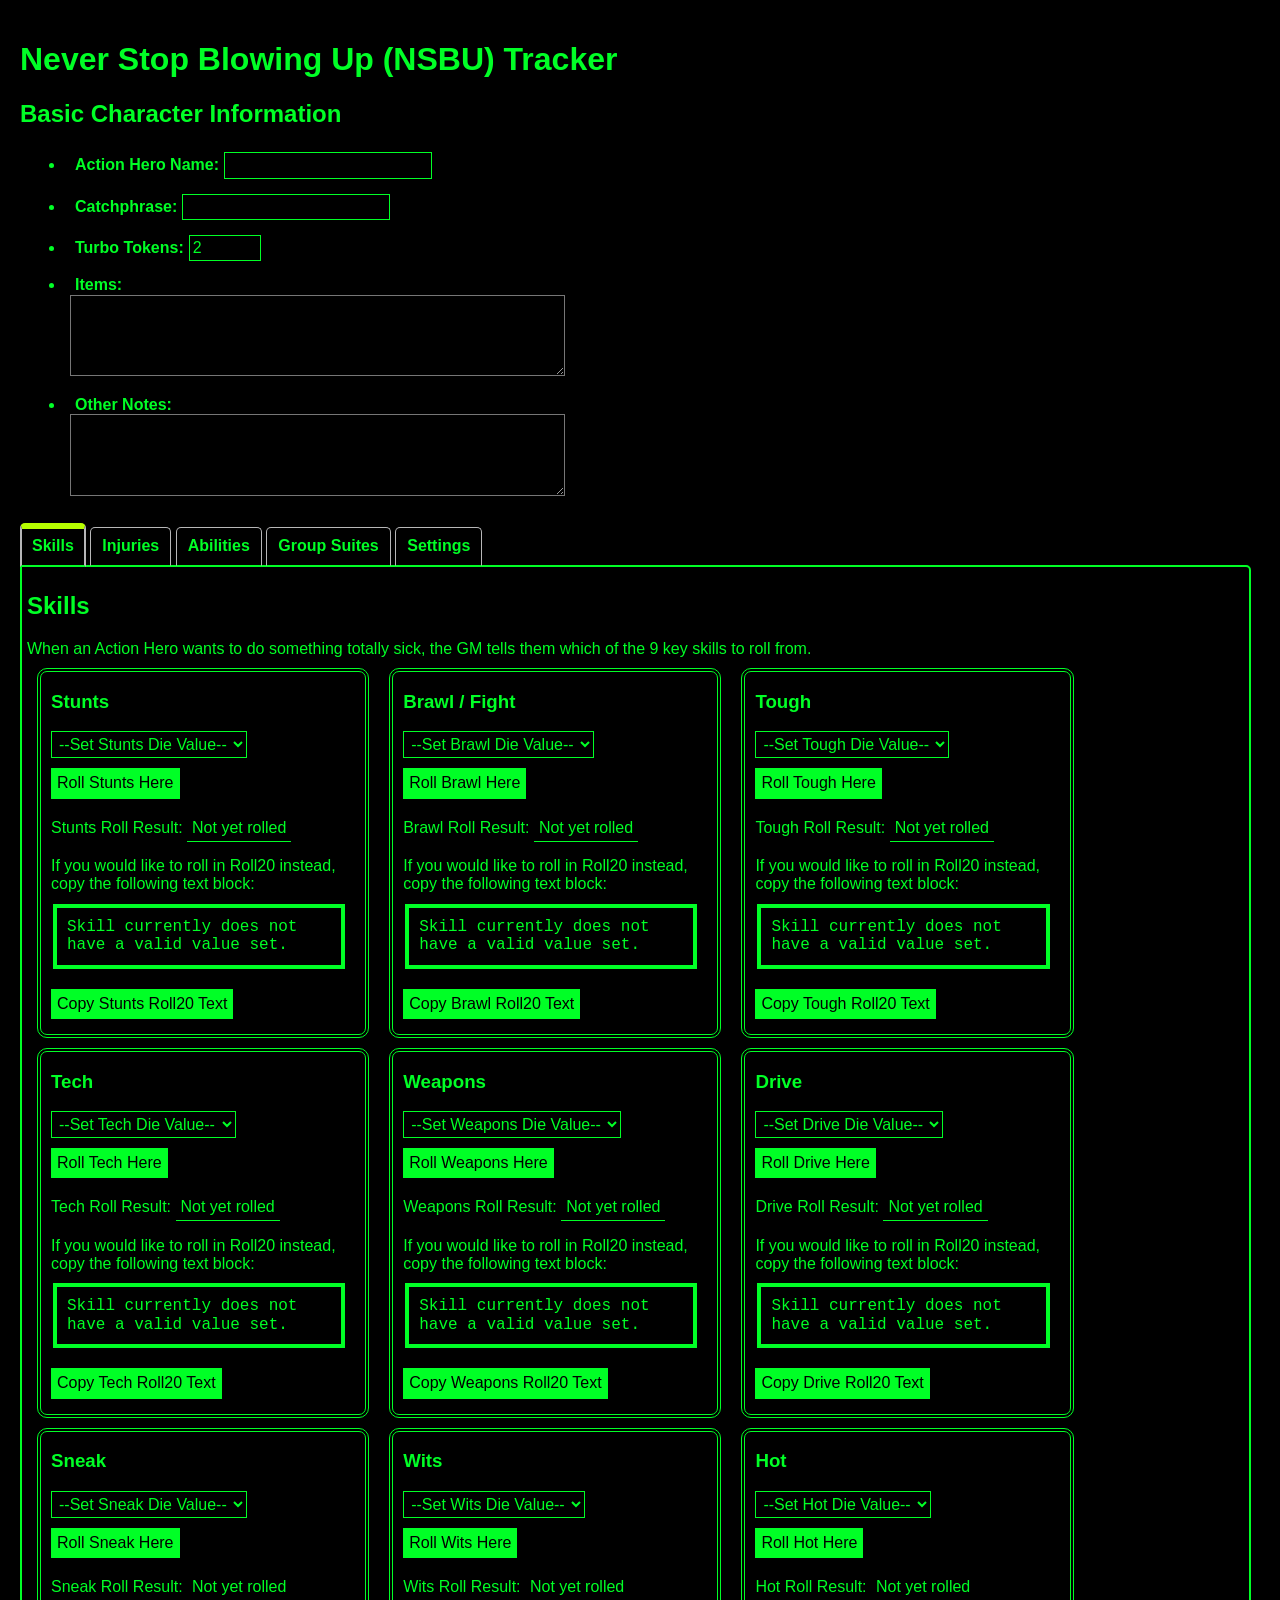
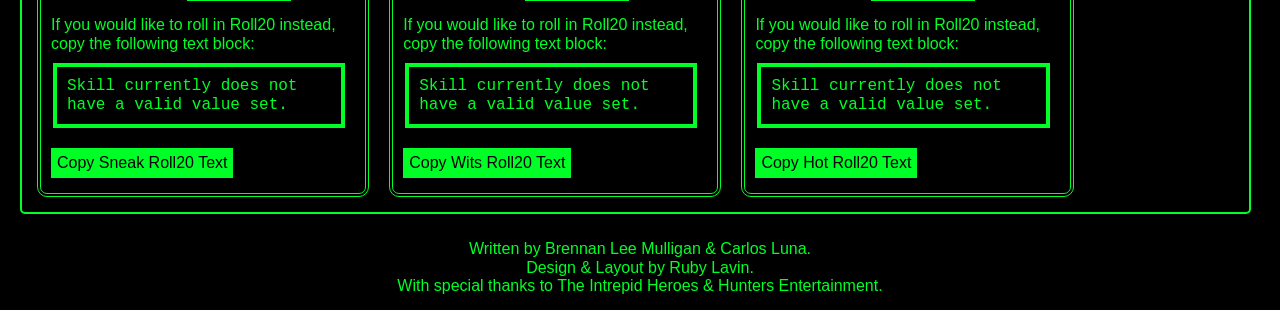
<file: nsbu.html>
<!DOCTYPE html>
<html lang="en" data-theme="dark">
    <head>
        <title>NSBU Tracker</title>
        <meta charset="utf-8">
        <meta name="viewport" content="width=device-width, initial-scale=1.0">
        <link rel="stylesheet" type="text/css" href="styles/normalize.css">
        <link rel="stylesheet" type="text/css" href="styles/main.css">
        <link rel="stylesheet" type="text/css" href="styles/tablist.css">
        <!-- <link rel="stylesheet" type="text/css" href="styles/light.css"> -->
        <link rel="stylesheet" type="text/css" href="styles/dark.css">
        <!-- <link rel="stylesheet" type="text/css" href="styles/responsive.css"> -->
        <script src="scripts/troubleshootButtons.js"></script>
    </head>
    <body onload="resetCopyText()">
        <main>
            <h1>Never Stop Blowing Up (NSBU) Tracker</h1>

            <h2>Basic Character Information</h2>
            <div>
                <ul>
                    <li><label for="heroName">Action Hero Name:</label><input type="text" id="heroName"></li>
                    <li><label for="heroCatchphrase">Catchphrase:</label><input type="text" id="heroCatchphrase"></li>
                    <li><label for="turboTokens">Turbo Tokens:</label><input type="number" id="turboTokens" value="2" min="0" max="9999" step="1" aria-label="Turbo Tokens" title="Turbo Tokens"></li>
                    <li><label for="item-list">Items:</label><br><textarea id="item-list" name="item-list" rows="4" cols="50"></textarea></li>
                    <li><label for="other-notes">Other Notes:</label><br><textarea id="other-notes" name="other-notes" rows="4" cols="50"></textarea></li>
                </ul>
            </div>

            <!-- Tabs for skills, abilities, and more -->
            <div role="tablist" aria-labelledby="tablist-1" class="manual">
                <button id="tab-1" type="button" role="tab" aria-selected="true" aria-controls="tabpanel-1">
                    <span class="focus">Skills</span>
                </button>
                <button id="tab-2" type="button" role="tab" aria-selected="false" aria-controls="tabpanel-2" tabindex="-1">
                    <span class="focus">Injuries</span>
                </button>
                <button id="tab-3" type="button" role="tab" aria-selected="false" aria-controls="tabpanel-3" tabindex="-1">
                    <span class="focus">Abilities</span>
                </button>
                <button id="tab-4" type="button" role="tab" aria-selected="false" aria-controls="tabpanel-4" tabindex="-1">
                    <span class="focus">Group Suites</span>
                </button>
                <button id="tab-5" type="button" role="tab" aria-selected="false" aria-controls="tabpanel-5" tabindex="-1">
                    <span class="focus">Settings</span>
                </button>
            </div>
            
            <!-- Tabs Content -->
            <div id="tabpanel-1" role="tabpanel" aria-labelledby="tab-1">
                <h2>Skills</h2>
                <p>When an Action Hero wants to do something totally sick, the GM tells them which of the 9 key skills to roll from.</p>
                <div id="skillRollers">
                    <section id="stuntsSection" class="skillSection">
                        <h3 id="stuntsHeading">Stunts</h3>
                        <select aria-label="Stunts Die Value" name="stuntsDie" id="stuntsDie" onchange="UpdateCopyText(stuntsHeading.textContent, stuntsDie.value, stuntsCode.id)">
                            <option value="0">--Set Stunts Die Value--</option>
                            <option value="4">d4</option>
                            <option value="6">d6</option>
                            <option value="8">d8</option>
                            <option value="10">d10</option>
                            <option value="12">d12</option>
                            <option value="20">d20</option>
                            <option value="100">d100</option>
                        </select>
                        <div class="rollDiv"><input type="button" id="stuntsButton1" value="Roll Stunts Here" class="rollStat" onclick="RollSkill(stuntsDie.value, stuntsResult.id)"></div>
                        <p role="status">Stunts Roll Result: <span id="stuntsResult">Not yet rolled</span></p>
                        <p>If you would like to roll in Roll20 instead, copy the following text block:</p>
                        <div>
                            <code id="stuntsCode">
                                No stunts die set.
                            </code>
                            <input type="button" value="Copy Stunts Roll20 Text" onclick="CopyToClipboard(stuntsCode.id)">
                        </div>
                    </section>
                    <section id="brawlSection" class="skillSection">
                        <h3 id="brawlHeading">Brawl / Fight</h3>
                        <select aria-label="Brawl Die Value" name="brawlDie" id="brawlDie" onchange="UpdateCopyText(brawlHeading.textContent, brawlDie.value, brawlCode.id)">
                            <option value="0">--Set Brawl Die Value--</option>
                            <option value="4">d4</option>
                            <option value="6">d6</option>
                            <option value="8">d8</option>
                            <option value="10">d10</option>
                            <option value="12">d12</option>
                            <option value="20">d20</option>
                            <option value="100">d100</option>
                        </select>
                        <div class="rollDiv"><input type="button" id="brawlButton1" value="Roll Brawl Here" class="rollStat" onclick="RollSkill(brawlDie.value, brawlResult.id)"></div>
                        <p role="status">Brawl Roll Result: <span id="brawlResult">Not yet rolled</span></p>
                        <p>If you would like to roll in Roll20 instead, copy the following text block:</p>
                        <div>
                            <code id="brawlCode">
                                No Brawl die set.
                            </code>
                            <input type="button" value="Copy Brawl Roll20 Text" onclick="CopyToClipboard(brawlCode.id)">
                        </div>
                    </section>
                    <section id="toughSection" class="skillSection">
                        <h3 id="toughHeading">Tough</h3>
                        <select aria-label="Tough Die Value" name="toughDie" id="toughDie" onchange="UpdateCopyText(toughHeading.textContent, toughDie.value, toughCode.id)">
                            <option value="0">--Set Tough Die Value--</option>
                            <option value="4">d4</option>
                            <option value="6">d6</option>
                            <option value="8">d8</option>
                            <option value="10">d10</option>
                            <option value="12">d12</option>
                            <option value="20">d20</option>
                            <option value="100">d100</option>
                        </select>
                        <div class="rollDiv"><input type="button" id="toughButton1" value="Roll Tough Here" class="rollStat" onclick="RollSkill(toughDie.value, toughResult.id)"></div>
                        <p role="status">Tough Roll Result: <span id="toughResult">Not yet rolled</span></p>
                        <p>If you would like to roll in Roll20 instead, copy the following text block:</p>
                        <div>
                            <code id="toughCode">
                                No Tough die set.
                            </code>
                            <input type="button" value="Copy Tough Roll20 Text" onclick="CopyToClipboard(toughCode.id)">
                        </div>
                    </section>
                    <section id="techSection" class="skillSection">
                        <h3 id="techHeading">Tech</h3>
                        <select aria-label="Tech Die Value" name="techDie" id="techDie" onchange="UpdateCopyText(techHeading.textContent, techDie.value, techCode.id)">
                            <option value="0">--Set Tech Die Value--</option>
                            <option value="4">d4</option>
                            <option value="6">d6</option>
                            <option value="8">d8</option>
                            <option value="10">d10</option>
                            <option value="12">d12</option>
                            <option value="20">d20</option>
                            <option value="100">d100</option>
                        </select>
                        <div class="rollDiv"><input type="button" id="techButton1" value="Roll Tech Here" class="rollStat" onclick="RollSkill(techDie.value, techResult.id)"></div>
                        <p role="status">Tech Roll Result: <span id="techResult">Not yet rolled</span></p>
                        <p>If you would like to roll in Roll20 instead, copy the following text block:</p>
                        <div>
                            <code id="techCode">
                                No Tech die set.
                            </code>
                            <input type="button" value="Copy Tech Roll20 Text" onclick="CopyToClipboard(techCode.id)">
                        </div>
                    </section>
                    <section id="weaponsSection" class="skillSection">
                        <h3 id="weaponsHeading">Weapons</h3>
                        <select aria-label="Weapons Die Value" name="weaponsDie" id="weaponsDie" onchange="UpdateCopyText(weaponsHeading.textContent, weaponsDie.value, weaponsCode.id)">
                            <option value="0">--Set Weapons Die Value--</option>
                            <option value="4">d4</option>
                            <option value="6">d6</option>
                            <option value="8">d8</option>
                            <option value="10">d10</option>
                            <option value="12">d12</option>
                            <option value="20">d20</option>
                            <option value="100">d100</option>
                        </select>
                        <div class="rollDiv"><input type="button" id="weaponsButton1" value="Roll Weapons Here" class="rollStat" onclick="RollSkill(weaponsDie.value, weaponsResult.id)"></div>
                        <p role="status">Weapons Roll Result: <span id="weaponsResult">Not yet rolled</span></p>
                        <p>If you would like to roll in Roll20 instead, copy the following text block:</p>
                        <div>
                            <code id="weaponsCode">
                                No Weapons die set.
                            </code>
                            <input type="button" value="Copy Weapons Roll20 Text" onclick="CopyToClipboard(weaponsCode.id)">
                        </div>
                    </section>
                    <section id="driveSection" class="skillSection">
                        <h3 id="driveHeading">Drive</h3>
                        <select aria-label="Drive Die Value" name="driveDie" id="driveDie" onchange="UpdateCopyText(driveHeading.textContent, driveDie.value, driveCode.id)">
                            <option value="0">--Set Drive Die Value--</option>
                            <option value="4">d4</option>
                            <option value="6">d6</option>
                            <option value="8">d8</option>
                            <option value="10">d10</option>
                            <option value="12">d12</option>
                            <option value="20">d20</option>
                            <option value="100">d100</option>
                        </select>
                        <div class="rollDiv"><input type="button" id="driveButton1" value="Roll Drive Here" class="rollStat" onclick="RollSkill(driveDie.value, driveResult.id)"></div>
                        <p role="status">Drive Roll Result: <span id="driveResult">Not yet rolled</span></p>
                        <p>If you would like to roll in Roll20 instead, copy the following text block:</p>
                        <div>
                            <code id="driveCode">
                                No Drive die set.
                            </code>
                            <input type="button" value="Copy Drive Roll20 Text" onclick="CopyToClipboard(driveCode.id)">
                        </div>
                    </section>
                    <section id="sneakSection" class="skillSection">
                        <h3 id="sneakHeading">Sneak</h3>
                        <select aria-label="Sneak Die Value" name="sneakDie" id="sneakDie" onchange="UpdateCopyText(sneakHeading.textContent, sneakDie.value, sneakCode.id)">
                            <option value="0">--Set Sneak Die Value--</option>
                            <option value="4">d4</option>
                            <option value="6">d6</option>
                            <option value="8">d8</option>
                            <option value="10">d10</option>
                            <option value="12">d12</option>
                            <option value="20">d20</option>
                            <option value="100">d100</option>
                        </select>
                        <div class="rollDiv"><input type="button" id="sneakButton1" value="Roll Sneak Here" class="rollStat" onclick="RollSkill(sneakDie.value, sneakResult.id)"></div>
                        <p role="status">Sneak Roll Result: <span id="sneakResult">Not yet rolled</span></p>
                        <p>If you would like to roll in Roll20 instead, copy the following text block:</p>
                        <div>
                            <code id="sneakCode">
                                No Sneak die set.
                            </code>
                            <input type="button" value="Copy Sneak Roll20 Text" onclick="CopyToClipboard(sneakCode.id)">
                        </div>
                    </section>
                    <section id="witsSection" class="skillSection">
                        <h3 id="witsHeading">Wits</h3>
                        <select aria-label="Wits Die Value" name="witsDie" id="witsDie" onchange="UpdateCopyText(witsHeading.textContent, witsDie.value, witsCode.id)">
                            <option value="0">--Set Wits Die Value--</option>
                            <option value="4">d4</option>
                            <option value="6">d6</option>
                            <option value="8">d8</option>
                            <option value="10">d10</option>
                            <option value="12">d12</option>
                            <option value="20">d20</option>
                            <option value="100">d100</option>
                        </select>
                        <div class="rollDiv"><input type="button" id="witsButton1" value="Roll Wits Here" class="rollStat" onclick="RollSkill(witsDie.value, witsResult.id)"></div>
                        <p role="status">Wits Roll Result: <span id="witsResult">Not yet rolled</span></p>
                        <p>If you would like to roll in Roll20 instead, copy the following text block:</p>
                        <div>
                            <code id="witsCode">
                                No Wits die set.
                            </code>
                            <input type="button" value="Copy Wits Roll20 Text" onclick="CopyToClipboard(witsCode.id)">
                        </div>
                    </section>
                    <section id="hotSection" class="skillSection">
                        <h3 id="hotHeading">Hot</h3>
                        <select aria-label="Hot Die Value" name="hotDie" id="hotDie" onchange="UpdateCopyText(hotHeading.textContent, hotDie.value, hotCode.id)">
                            <option value="0">--Set Hot Die Value--</option>
                            <option value="4">d4</option>
                            <option value="6">d6</option>
                            <option value="8">d8</option>
                            <option value="10">d10</option>
                            <option value="12">d12</option>
                            <option value="20">d20</option>
                            <option value="100">d100</option>
                        </select>
                        <div class="rollDiv"><input type="button" id="hotButton1" value="Roll Hot Here" class="rollStat" onclick="RollSkill(hotDie.value, hotResult.id)"></div>
                        <p role="status">Hot Roll Result: <span id="hotResult">Not yet rolled</span></p>
                        <p>If you would like to roll in Roll20 instead, copy the following text block:</p>
                        <div>
                            <code id="hotCode">
                                No Hot die set.
                            </code>
                            <input type="button" value="Copy Hot Roll20 Text" onclick="CopyToClipboard(hotCode.id)">
                        </div>
                    </section>
                </div>
            </div>
            <div id="tabpanel-2" role="tabpanel" aria-labelledby="tab-2" class="is-hidden">
                <div>
                    <h2>Injuries</h2>
                    <p>The following options are used to set the number of various injury types your character has.</p>
                    <ul id="injuries-List">
                        <li>
                            <label for="superficialInjury">Superficial:</label><input type="number" id="superficialInjury" value="0" min="0" max="9999" step="1" aria-label="Superficial Injuries" title="Superficial Injuries">
                        </li>
                        <li>
                            <label for="severeInjury">Severe:</label><input type="number" id="severeInjury" value="0" min="0" max="9999" step="1" aria-label="Severe Injuries" title="Severe Injuries">
                        </li>
                        <li>
                            <label for="adrenlizedInjury">Adrenlized:</label><input type="number" id="adrenlizedInjury" value="0" min="0" max="9999" step="1" aria-label="Adrenlized Injuries" title="Adrenlized Injuries">
                        </li>
                    </ul>
                </div>
            </div>
            <div id="tabpanel-3" role="tabpanel" aria-labelledby="tab-3" class="is-hidden">
            <div>
                <h2>Abilities</h2>
                <p>When you initially create a character, you will pick 3 Abilities.</p>
                <p>At the end of each session, players may use remaining Turbo Tokens to purchase extra abilities. Individual abilities cost 2 Turbo Tokens.</p>
                <table id="ability-Table">
                    <thead>
                        <tr>
                            <th>Purchased?</th>
                            <th>Ability Name</th>
                            <th>Description</th>
                            <th>Action</th>
                        </tr>
                    </thead>
                    <tbody>
                        <tr>
                            <td><input type="checkbox" id="smokin" name="smokin" value="Purchase Smokin" aria-label="Purchase Smokin'" title="Purchase Smokin'"></td>
                            <td>Smokin'</td>
                            <td>Lower the DC of a Hot Check by 3 when making a first impression.</td>
                            <td><input type="button" value="Send to Chat"></td>
                        </tr>
                        <tr>
                            <td><input type="checkbox" id="burglar" name="burglar" value="Purchase Burglar" aria-label="Purchase Burglar" title="Purchase Burglar"></td>
                            <td>Burglar</td>
                            <td>Lower the DC of a Sneak Check by 3 when entering a protected location.</td>
                            <td><input type="button" value="Send to Chat"></td>
                        </tr>
                        <tr>
                            <td><input type="checkbox" id="connected" name="connected" value="Purchase Connected" aria-label="Purchase Connected" title="Purchase Connected"></td>
                            <td>Connected</td>
                            <td>Lower the DC of a Hot Check by 3 when searching for a helpful ally.</td>
                            <td><input type="button" value="Send to Chat"></td>
                        </tr>
                        <tr>
                            <td><input type="checkbox" id="relentless" name="relentless" value="Purchase Relentless" aria-label="Purchase Relentless" title="Purchase Relentless"></td>
                            <td>Relentless</td>
                            <td>Gain 2 Turbo Tokens when you fail a check.</td>
                            <td><input type="button" value="Send to Chat"></td>
                        </tr>
                        <tr>
                            <td><input type="checkbox" id="escape-Artist" name="escape-Artist" value="Purchase Escape Artist" aria-label="Purchase Escape Artist" title="Purchase Escape Artist"></td>
                            <td>Escape Artist</td>
                            <td>Lower the DC of a Sneak Check by 3 when escaping restraints or imprisonment.</td>
                            <td><input type="button" value="Send to Chat"></td>
                        </tr>
                        <tr>
                            <td><input type="checkbox" id="flashy" name="flashy" value="Purchase Flashy" aria-label="Purchase Flashy" title="Purchase Flashy"></td>
                            <td>Flashy</td>
                            <td>Lower the DC of a Hot Check by 5 if it's the first roll after you've Blown Up.</td>
                            <td><input type="button" value="Send to Chat"></td>
                        </tr>
                        <tr>
                            <td><input type="checkbox" id="transporter" name="transporter" value="Purchase Transporter" aria-label="Purchase Transporter" title="Purchase Transporter"></td>
                            <td>Transporter</td>
                            <td>Lower the DC of a Drive Check by 3 to avoid pursuers.</td>
                            <td><input type="button" value="Send to Chat"></td>
                        </tr>
                        <tr>
                            <td><input type="checkbox" id="inspiring" name="inspiring" value="Purchase Inspiring" aria-label="Purchase Inspiring" title="Purchase Inspiring"></td>
                            <td>Inspiring</td>
                            <td>Each time you succeed at a check, an ally of your choice receives 1 Turbo Token.</td>
                            <td><input type="button" value="Send to Chat"></td>
                        </tr>
                        <tr>
                            <td><input type="checkbox" id="loyal" name="loyal" value="Purchase Loyal" aria-label="Purchase Loyal" title="Purchase Loyal"></td>
                            <td>Loyal</td>
                            <td>Your Turbo Tokens give friends +1 at  a one-to-one rate.</td>
                            <td><input type="button" value="Send to Chat"></td>
                        </tr>
                        <tr>
                            <td><input type="checkbox" id="lucky1" name="lucky1" value="Purchase Lucky" aria-label="Purchase Lucky" title="Purchase Lucky"></td>
                            <td>Lucky <div class="mini-text">Once Per Episode.</div></td>
                            <td>Spend 2 Turbo Tokens to reroll any check.</td>
                            <td><input type="button" value="Send to Chat"></td>
                        </tr>
                        <tr>
                            <td><input type="checkbox" id="trained1" name="trained1" value="Purchase Trained" aria-label="Purchase Trained" title="Purchase Trained"></td>
                            <td>Trained</td>
                            <td>-1 to DCs for a Stat of your choice.</td>
                            <td><input type="button" value="Send to Chat"></td>
                        </tr>
                        <tr>
                            <td><input type="checkbox" id="studied1" name="studied1" value="Purchase Studied" aria-label="Purchase Studied" title="Purchase Studied"></td>
                            <td>Studied <div class="mini-text">Replaces trained.</div></td>
                            <td>-3 to DCs for Stat of your choice.</td>
                            <td><input type="button" value="Send to Chat"></td>
                        </tr>
                        <tr>
                            <td><input type="checkbox" id="mastery1" name="mastery1" value="Purchase Mastery" aria-label="Purchase Mastery" title="Purchase Mastery"></td>
                            <td>Mastery <div class="mini-text">Replaces Studied.</div></td>
                            <td>-5 to DCs for a Stat of your choice.</td>
                            <td><input type="button" value="Send to Chat"></td>
                        </tr>
                        <tr>
                            <td><input type="checkbox" id="menacing1" name="menacing1" value="Purchase Menacing" aria-label="Purchase Menacing" title="Purchase Menacing"></td>
                            <td>Menacing</td>
                            <td>Use Brawl instead of Hot when intimidating an NPC.</td>
                            <td><input type="button" value="Send to Chat"></td>
                        </tr>
                        <tr>
                            <td><input type="checkbox" id="nerves-of-steel1" name="nerves-of-steel1" value="Purchase Nerves of Steel" aria-label="Purchase Nerves of Steel" title="Purchase Nerves of Steel"></td>
                            <td>Nerves of Steel</td>
                            <td>Spend a Turbo Token to treat a snap decision as a Prepared Action.</td>
                            <td><input type="button" value="Send to Chat"></td>
                        </tr>
                        <tr>
                            <td><input type="checkbox" id="by-the-book1" name="by-the-book1" value="Purchase By the Book" aria-label="Purchase By the Book" title="Purchase By the Book"></td>
                            <td>By the Book</td>
                            <td>Lower the DC of a Hot Check by 3 when interacting with authority figures.</td>
                            <td><input type="button" value="Send to Chat"></td>
                        </tr>
                        <tr>
                            <td><input type="checkbox" id="poker-face1" name="poker-face1" value="Purchase Poker Face" aria-label="Purchase Poker Face" title="Purchase Poker Face"></td>
                            <td>Poker Face</td>
                            <td>When attempting to conceal the truth, use Tough instead of Hot.</td>
                            <td><input type="button" value="Send to Chat"></td>
                        </tr>
                        <tr>
                            <td><input type="checkbox" id="prepared1" name="prepared1" value="Purchase Prepared" aria-label="Purchase Prepared" title="Purchase Prepared"></td>
                            <td>Prepared <div class="mini-text">GM's Discretion.</div></td>
                            <td>Spend 2 Turbo Tokens to just happen to have one commonplace item with you.</td>
                            <td><input type="button" value="Send to Chat"></td>
                        </tr>
                        <tr>
                            <td><input type="checkbox" id="protector1" name="protector1" value="Purchase Protector" aria-label="Purchase Protector" title="Purchase Protector"></td>
                            <td>Protector</td>
                            <td>Lower the DC of a check by 3 when defending your friends.</td>
                            <td><input type="button" value="Send to Chat"></td>
                        </tr>
                        <tr>
                            <td><input type="checkbox" id="quick-healing1" name="quick-healing1" value="Purchase Quick Healing" aria-label="Purchase Quick Healing" title="Purchase Quick Healing"></td>
                            <td>Quick Healing</td>
                            <td>Recover one injury level at the end of an encounter.</td>
                            <td><input type="button" value="Send to Chat"></td>
                        </tr>
                        <tr>
                            <td><input type="checkbox" id="resilient1" name="resilient1" value="Purchase Resilient" aria-label="Purchase Resilient" title="Purchase Resilient"></td>
                            <td>Resilient</td>
                            <td>Turbo tokens are worth double when used to boost against an attack that targets you.</td>
                            <td><input type="button" value="Send to Chat"></td>
                        </tr>
                        <tr>
                            <td><input type="checkbox" id="skilled1" name="skilled1" value="Purchase Skilled" aria-label="Purchase Skilled" title="Purchase Skilled"></td>
                            <td>Skilled</td>
                            <td>Increase your die type for one skill by 1 for the purposes of halving.</td>
                            <td><input type="button" value="Send to Chat"></td>
                        </tr>
                        <tr>
                            <td><input type="checkbox" id="trainer1" name="trainer1" value="Purchase Trainer" aria-label="Purchase Trainer" title="Purchase Trainer"></td>
                            <td>Trainer</td>
                            <td>Describe a pep talk you gave earlier to spend Turbo Tokens for a friend, even when you are not present.</td>
                            <td><input type="button" value="Send to Chat"></td>
                        </tr>
                        <tr>
                            <td><input type="checkbox" id="stealthy1" name="stealthy1" value="Purchase Stealthy" aria-label="Purchase Stealthy" title="Purchase Stealthy"></td>
                            <td>Stealthy</td>
                            <td>Lower the DC of a Sneak Check by 3 when trying to avoid being seen.</td>
                            <td><input type="button" value="Send to Chat"></td>
                        </tr>
                        <tr>
                            <td><input type="checkbox" id="suspicious1" name="suspicious1" value="Purchase Suspicious" aria-label="Purchase Suspicious" title="Purchase Suspicious"></td>
                            <td>Suspicious</td>
                            <td>Lower the DC of a Wits Check by 3 when trying to determine if someone is lying to you.</td>
                            <td><input type="button" value="Send to Chat"></td>
                        </tr>
                        <tr>
                            <td><input type="checkbox" id="grit1" name="grit1" value="Purchase Grit" aria-label="Purchase Grit" title="Purchase Grit"></td>
                            <td>Grit</td>
                            <td>Lower the DC of a Tough Check by 3 when resisting a Brawl Check.</td>
                            <td><input type="button" value="Send to Chat"></td>
                        </tr>
                        <tr>
                            <td><input type="checkbox" id="martial-artist1" name="martial-artist1" value="Purchase Martial Artist" aria-label="Purchase Martial Artist" title="Purchase Martial Artist"></td>
                            <td>Martial Artist</td>
                            <td>Spend a Turbo Token to force an enemy to resist your Brawl with Wits instead of Tough.</td>
                            <td><input type="button" value="Send to Chat"></td>
                        </tr>
                        <tr>
                            <td><input type="checkbox" id="leap-of-faith1" name="leap-of-faith1" value="Purchase Leap of Faith" aria-label="Purchase Leap of Faith" title="Purchase Leap of Faith"></td>
                            <td>Leap of Faith</td>
                            <td>Lower the DC of a Stunts Check by 3 when making a jump that could injure you.</td>
                            <td><input type="button" value="Send to Chat"></td>
                        </tr>
                        <tr>
                            <td><input type="checkbox" id="neck-snapper1" name="neck-snapper1" value="Purchase Neck Snapper" aria-label="Purchase Neck Snapper" title="Purchase Neck Snapper"></td>
                            <td>Neck Snapper</td>
                            <td>Roll a Brawl Check to harmlessly incapacitate any opponent.</td>
                            <td><input type="button" value="Send to Chat"></td>
                        </tr>
                        <tr>
                            <td><input type="checkbox" id="hacker1" name="hacker1" value="Purchase Hacker" aria-label="Purchase Hacker" title="Purchase Hacker"></td>
                            <td>Hacker</td>
                            <td>Lower the DC of a Tech Check by 3 when breaking into a computer database.</td>
                            <td><input type="button" value="Send to Chat"></td>
                        </tr>
                        <tr>
                            <td><input type="checkbox" id="duelist1" name="duelist1" value="Purchase Duelist" aria-label="Purchase Duelist" title="Purchase Duelist"></td>
                            <td>Duelist</td>
                            <td>Lower the DC of a Weapons Check by 3 against someone wielding the same weapon.</td>
                            <td><input type="button" value="Send to Chat"></td>
                        </tr>
                        <tr>
                            <td><input type="checkbox" id="interrogator1" name="interrogator1" value="Purchase Interrogator" aria-label="Purchase Interrogator" title="Purchase Interrogator"></td>
                            <td>Interrogator</td>
                            <td>Lower the DC of a Wits Check by 3 to draw information out of an opponent.</td>
                            <td><input type="button" value="Send to Chat"></td>
                        </tr>
                        <tr>
                            <td><input type="checkbox" id="demolitions1" name="demolitions1" value="Purchase Demolitions" aria-label="Purchase Demolitions" title="Purchase Demolitions"></td>
                            <td>Demolitions</td>
                            <td>Lower the DC of a Tech Check by 3 when explosives are involved.</td>
                            <td><input type="button" value="Send to Chat"></td>
                        </tr>
                        <tr>
                            <td><input type="checkbox" id="hotwire1" name="hotwire1" value="Purchase Hotwire" aria-label="Purchase Hotwire" title="Purchase Hotwire"></td>
                            <td>Hotwire</td>
                            <td>When interacting with vehicles, use Drive instead of Tech.</td>
                            <td><input type="button" value="Send to Chat"></td>
                        </tr>
                        <tr>
                            <td><input type="checkbox" id="wild-card1" name="wild-card1" value="Purchase Wild Card" aria-label="Purchase Wild Card" title="Purchase Wild Card"></td>
                            <td>Wild Card</td>
                            <td>You are a Wild Card.</td>
                            <td><input type="button" value="Send to Chat"></td>
                        </tr>
                        <tr>
                            <td><input type="checkbox" id="trouble-maker1" name="trouble-maker1" value="Purchase Trouble Maker" aria-label="Purchase Trouble Maker" title="Purchase Trouble Maker"></td>
                            <td>Trouble Maker <div class="mini-text">GM's Discretion.</div></td>
                            <td>Spend a Turbo Token to locate and receive help from a criminal network.</td>
                            <td><input type="button" value="Send to Chat"></td>
                        </tr>
                        <tr>
                            <td><input type="checkbox" id="wealthy1" name="wealthy1" value="Purchase Wealthy" aria-label="Purchase Wealthy" title="Purchase Wealthy"></td>
                            <td>Wealthy</td>
                            <td>Spend a Turbo Token to ease a bad situation with cash.</td>
                            <td><input type="button" value="Send to Chat"></td>
                        </tr>
                    </tbody>
                </table>
            </div>
            </div>
            <div id="tabpanel-4" role="tabpanel" aria-labelledby="tab-4" class="is-hidden">
                <div>
                    <h2>Group Suites</h2>
                    <p>New 'group suites' of abilities are unlocked for purchase once all players reach a higher die type (i.e., one d6 from every player). Abilities from group suites cost 10 turbo tokens for an individual, or 18 for the entire group.</p>
                    <table>
                        <thead>
                            <tr>
                                <th>Purchased?</th>
                                <th>Ability Name</th>
                                <th>Description</th>
                                <th>Action</th>
                            </tr>
                        </thead>
                        <tbody>
                            <tr>
                                <td><input type="checkbox" id="la-familia1" name="la-familia1" value="Purchase La Familia" aria-label="Purchase La Familia" title="Purchase La Familia"></td>
                                <td>La Familia <div class="mini-text">Unlocked at d6.</div></td>
                                <td>-</td>
                                <td><button>Send to Chat</button></td>
                            </tr>
                            <tr>
                                <td><input type="checkbox" id="tough1" name="tough1" value="Purchase Tough" aria-label="Purchase Tough" title="Purchase Tough"></td>
                                <td>Tough <div class="mini-text">Once Per Episode.</div></td>
                                <td>Roll Tough on someone else's behalf.</td>
                                <td><button>Send to Chat</button></td>
                            </tr>
                            <tr>
                                <td><input type="checkbox" id="tokens1" name="tokens1" value="Purchase Tokens" aria-label="Purchase Tokens" title="Purchase Tokens"></td>
                                <td>Tokens</td>
                                <td>Spend tokens for other people at a 1:1 exchange rate.</td>
                                <td><button>Send to Chat</button></td>
                            </tr>
                            <tr>
                                <td><input type="checkbox" id="skill-die1" name="skill-die1" value="Purchase Skill Die" aria-label="Purchase Skill Die" title="Purchase Skill Die"></td>
                                <td>Skill Die <div class="mini-text">Once Per Episode.</div></td>
                                <td>Lend a teammate a skill die.</td>
                                <td><button>Send to Chat</button></td>
                            </tr>
                            <tr>
                                <td><input type="checkbox" id="criminal-conspiracy1" name="criminal-conspiracy1" value="Purchase Criminal Conspiracy" aria-label="Purchase Criminal Conspiracy" title="Purchase Criminal Conspiracy"></td>
                                <td>Criminal Conspiracy <div class="mini-text">Unlocked at d6.</div></td>
                                <td>-</td>
                                <td><button>Send to Chat</button></td>
                            </tr>
                            <tr>
                                <td><input type="checkbox" id="item1" name="item1" value="Purchase Item" aria-label="Purchase Item" title="Purchase Item"></td>
                                <td>Item</td>
                                <td>When in a new location, produce a single useful item.</td>
                                <td><button>Send to Chat</button></td>
                            </tr>
                            <tr>
                                <td><input type="checkbox" id="tech1" name="tech1" value="Purchase Tech" aria-label="Purchase Tech" title="Purchase Tech"></td>
                                <td>Tech <div class="mini-text">Once Per Episode.</div></td>
                                <td>Once per episode, add your Tech Die to a Sneak die.</td>
                                <td><button>Send to Chat</button></td>
                            </tr>
                            <tr>
                                <td><input type="checkbox" id="hot1" name="hot1" value="Purchase Hot" aria-label="Purchase Hot" title="Purchase Hot"></td>
                                <td>Hot</td>
                                <td>Roll Hot in response to the first attack of an encounter to dissuade an opponent.</td>
                                <td><button>Send to Chat</button></td>
                            </tr>
                            <tr>
                                <td><input type="checkbox" id="diesel-circus1" name="diesel-circus1" value="Purchase Diesel Circus" aria-label="Purchase Diesel Circus" title="Purchase Diesel Circus"></td>
                                <td>Diesel Circus <div class="mini-text">Unlocked at d8.</div></td>
                                <td>-</td>
                                <td><button>Send to Chat</button></td>
                            </tr>
                            <tr>
                                <td><input type="checkbox" id="injury-advantage1" name="injury-advantage1" value="Purchase Injury Advantage" aria-label="Purchase Injury Advantage" title="Purchase Injury Advantage"></td>
                                <td>Injury Advantage</td>
                                <td>Roll twice on the first roll after an injury.</td>
                                <td><button>Send to Chat</button></td>
                            </tr>
                            <tr>
                                <td><input type="checkbox" id="double-explosion1" name="double-explosion1" value="Purchase Double Explosion" aria-label="Purchase Double Explosion" title="Purchase Double Explosion"></td>
                                <td>Double Explosion</td>
                                <td>Doubles your amount of tokens.</td>
                                <td><button>Send to Chat</button></td>
                            </tr>
                            <tr>
                                <td><input type="checkbox" id="drive-check1" name="drive-check1" value="Purchase Drive Check" aria-label="Purchase Drive Check" title="Purchase Drive Check"></td>
                                <td>Drive Check</td>
                                <td>On a successful Drive Check, make another skill check.</td>
                                <td><button>Send to Chat</button></td>
                            </tr>
                            <tr>
                                <td><input type="checkbox" id="the-continentals1" name="the-continentals1" value="Purchase The Continentals" aria-label="Purchase The Continentals" title="Purchase The Continentals"></td>
                                <td>The Continentals <div class="mini-text">Unlocked at d8.</div></td>
                                <td>-</td>
                                <td><button>Send to Chat</button></td>
                            </tr>
                            <tr>
                                <td><input type="checkbox" id="wits1" name="wits1" value="Purchase Wits" aria-label="Purchase Wits" title="Purchase Wits"></td>
                                <td>Wits</td>
                                <td>Turbo Tokens for Wits help increase the die type.</td>
                                <td><button>Send to Chat</button></td>
                            </tr>
                            <tr>
                                <td><input type="checkbox" id="hot-checks1" name="hot-checks1" value="Purchase Hot Checks" aria-label="Purchase Hot Checks" title="Purchase Hot Checks"></td>
                                <td>Hot Checks</td>
                                <td>Two successful Hot Checks auto-succeeds on stealing from an opponent.</td>
                                <td><button>Send to Chat</button></td>
                            </tr>
                            <tr>
                                <td><input type="checkbox" id="melee1" name="melee1" value="Purchase Melee" aria-label="Purchase Melee" title="Purchase Melee"></td>
                                <td>Melee</td>
                                <td>Lower the DC of a Weapons Checks using melee weapons.</td>
                                <td><button>Send to Chat</button></td>
                            </tr>
                            <tr>
                                <td><input type="checkbox" id="alpha-squad1" name="alpha-squad1" value="Purchase Alpha Squad" aria-label="Purchase Alpha Squad" title="Purchase Alpha Squad"></td>
                                <td>Alpha Squad <div class="mini-text">Unlocked at d10.</div></td>
                                <td>-</td>
                                <td><button>Send to Chat</button></td>
                            </tr>
                            <tr>
                                <td><input type="checkbox" id="group-explosion1" name="group-explosion1" value="Purchase Group Explosion" aria-label="Purchase Group Explosion" title="Purchase Group Explosion"></td>
                                <td>Group Explosion <div class="mini-text">Minimum 3 people.</div></td>
                                <td>In a scene where everyone uses a different skill, reduce the range to BLOW UP by 1.</td>
                                <td><button>Send to Chat</button></td>
                            </tr>
                            <tr>
                                <td><input type="checkbox" id="skill-add1" name="skill-add1" value="Purchase Skill Add" aria-label="Purchase Skill Add" title="Purchase Skill Add"></td>
                                <td>Skill Add <div class="mini-text">Once Per Episode.</div></td>
                                <td>Two people roll the same skill and add the totals together.</td>
                                <td><button>Send to Chat</button></td>
                            </tr>
                            <tr>
                                <td><input type="checkbox" id="suit-up1" name="suit-up1" value="Purchase Suit Up" aria-label="Purchase Suit Up" title="Purchase Suit Up"></td>
                                <td>Suit Up <div class="mini-text">Once Per Episode.</div></td>
                                <td>The group may "suit up" and each take 2 Turbo Tokens.</td>
                                <td><button>Send to Chat</button></td>
                            </tr>
                            <tr>
                                <td><input type="checkbox" id="marauders1" name="marauders1" value="Purchase Marauders" aria-label="Purchase Marauders" title="Purchase Marauders"></td>
                                <td>Marauders <div class="mini-text">Unlocked at d10.</div></td>
                                <td>-</td>
                                <td><button>Send to Chat</button></td>
                            </tr>
                            <tr>
                                <td><input type="checkbox" id="plus-ten1" name="plus-ten1" value="Purchase +10" aria-label="Purchase +10" title="Purchase +10"></td>
                                <td>+10</td>
                                <td>Beating an opponent by more than 10 means you defeat an additional opponent.</td>
                                <td><button>Send to Chat</button></td>
                            </tr>
                            <tr>
                                <td><input type="checkbox" id="destroyer1" name="destroyer1" value="Purchase Destroyer" aria-label="Purchase Destroyer" title="Purchase Destroyer"></td>
                                <td>Destroyer</td>
                                <td>Gain a Turbo Token on any turn where you destroy an object.</td>
                                <td><button>Send to Chat</button></td>
                            </tr>
                            <tr>
                                <td><input type="checkbox" id="firestarter1" name="firestarter1" value="Purchase Firestarter" aria-label="Purchase Firestarter" title="Purchase Firestarter"></td>
                                <td>Firestarter</td>
                                <td>Start a fire, short circuit electronics, or dissolve a structure as part of any action..</td>
                                <td><button>Send to Chat</button></td>
                            </tr>
                            <tr>
                                <td><input type="checkbox" id="the-ones1" name="the-ones1" value="Purchase The Ones" aria-label="Purchase The Ones" title="Purchase The Ones"></td>
                                <td>The Ones <div class="mini-text">Unlocked at d12.</div></td>
                                <td>-</td>
                                <td><button>Send to Chat</button></td>
                            </tr>
                            <tr>
                                <td><input type="checkbox" id="max-roll1" name="max-roll1" value="Purchase Max Roll" aria-label="Purchase Max Roll" title="Purchase Max Roll"></td>
                                <td>Max Roll <div class="mini-text">Once Per Episode.</div></td>
                                <td>Treat a Nat 1 as a max die roll.</td>
                                <td><button>Send to Chat</button></td>
                            </tr>
                            <tr>
                                <td><input type="checkbox" id="rerollA1" name="rerollA1" value="Purchase Reroll (A)" aria-label="Purchase Reroll (A)" title="Purchase Reroll (A)"></td>
                                <td>Reroll (A) <div class="mini-text">Once Per Episode.</div></td>
                                <td>Reroll a failure with a different skill.</td>
                                <td><button>Send to Chat</button></td>
                            </tr>
                            <tr>
                                <td><input type="checkbox" id="turbo-tokens1" name="turbo-tokens1" value="Purchase Turbo Tokens" aria-label="Purchase Turbo Tokens" title="Purchase Turbo Tokens"></td>
                                <td>Turbo Tokens <div class="mini-text">Once Per Episode.</div></td>
                                <td>Accept a Nat 1 to gain half the Turbo Tokens of the die value.</td>
                                <td><button>Send to Chat</button></td>
                            </tr>
                            <tr>
                                <td><input type="checkbox" id="tactical-command1" name="tactical-command1" value="Purchase Tactical Command" aria-label="Purchase Tactical Command" title="Purchase Tactical Command"></td>
                                <td>Tactical Command <div class="mini-text">Unlocked at d12.</div></td>
                                <td>-</td>
                                <td><button>Send to Chat</button></td>
                            </tr>
                            <tr>
                                <td><input type="checkbox" id="shared-tokens1" name="shared-tokens1" value="Purchase Shared Tokens" aria-label="Purchase Shared Tokens" title="Purchase Shared Tokens"></td>
                                <td>Shared Tokens <div class="mini-text">Once Per Episode.</div></td>
                                <td>Spend Turbo Tokens across scenes.</td>
                                <td><button>Send to Chat</button></td>
                            </tr>
                            <tr>
                                <td><input type="checkbox" id="rerollB1" name="rerollB1" value="Purchase Reroll (B)" aria-label="Purchase Reroll (B)" title="Purchase Reroll (B)"></td>
                                <td>Reroll (B) <div class="mini-text">Once Per Episode.</div></td>
                                <td>Reroll on a failure.</td>
                                <td><button>Send to Chat</button></td>
                            </tr>
                            <tr>
                                <td><input type="checkbox" id="token-gain1" name="token-gain1" value="Purchase Token Gain" aria-label="Purchase Token Gain" title="Purchase Token Gain"></td>
                                <td>Token Gain</td>
                                <td>Characters gain a Turbo Token at the end of a scene where they have zero.</td>
                                <td><button>Send to Chat</button></td>
                            </tr>
                            <tr>
                                <td><input type="checkbox" id="bustin-makes-me-feel-good1" name="bustin-makes-me-feel-good1" value="Purchase Bustin' Makes Me Feel Good" aria-label="Purchase Bustin' Makes Me Feel Good" title="Purchase Bustin' Makes Me Feel Good"></td>
                                <td>Bustin' Makes Me Feel Good <div class="mini-text">Unlocked at d20.</div></td>
                                <td>-</td>
                                <td><button>Send to Chat</button></td>
                            </tr>
                            <tr>
                                <td><input type="checkbox" id="track-restart1" name="track-restart1" value="Purchase Track Restart" aria-label="Purchase Track Restart" title="Purchase Track Restart"></td>
                                <td>Track Restart <div class="mini-text">On a Nat 20.</div></td>
                                <td>Restart that skill track, now rolling a second die and taking the better result.</td>
                                <td><button>Send to Chat</button></td>
                            </tr>
                            <tr>
                                <td><input type="checkbox" id="group-explosion1" name="group-explosion1" value="Purchase Group Explosion" aria-label="Purchase Group Explosion" title="Purchase Group Explosion"></td>
                                <td>Group Explosion <div class="mini-text">On a Nat 20.</div></td>
                                <td>Everybody else at the table graduates all of their lowest die type up by one.</td>
                                <td><button>Send to Chat</button></td>
                            </tr>
                            <tr>
                                <td><input type="checkbox" id="gm1" name="gm1" value="Purchase GM" aria-label="Purchase GM" title="Purchase GM"></td>
                                <td>GM <div class="mini-text">On a Nat 20.</div></td>
                                <td>Become the GM for 60 seconds.</td>
                                <td><button>Send to Chat</button></td>
                            </tr>
                        </tbody>
                    </table>
                </div>
            </div>
            <div id="tabpanel-5" role="tabpanel" aria-labelledby="tab-5" class="is-hidden">
                <div>
                    <h2>Settings</h2>
                    <p>These buttons on this page currently do not work. I will be implementing them in a later version.</p>

                    <h3>Save Character Info</h3>
                    <p>This button is used to export a character's information from this web app into a JSON file.</p>
                    <input type="button" id="exportButton" type="button" aria-label="Export Character Information" value="Export Character Information" onclick="saveCharacter();">

                    <h3>Import Character Info</h3>
                    <p>This button is used to import a character's information into this web app using a JSON file created previously.</p>
                    <input type="button" id="importButton" type="button" aria-label="Import Character Information" value="Import Character Information" onclick="importCharacter();">

                    <h3>Dark Mode Toggle</h3>
                    <p>This button is intended to be used to toggle between light and dark mode.</p>
                    <input type="button" id="darkModeToggle" disabled type="button" data-theme-toggle aria-label="Change to light Mode" value="Change to light Mode" onclick="toggleTheme();">

                    <h3>Troubleshooting</h3>
                    <p>Button in this section are intended to be used to fix known issues that may occur.</p>
                    <input type="button" id="resetCopyText" type="button" aria-label="Reset Copy Text" value="Reset Copy Text" onclick="resetCopyText();">
                </div>
            </div>
        </main>
        <footer>
            <p>Written by Brennan Lee Mulligan & Carlos Luna.<br>Design & Layout by Ruby Lavin.<br>With special thanks to The Intrepid Heroes & Hunters Entertainment.</p>
        </footer>
        <script src="scripts/tabs.js"></script>
        <script src="scripts/skills.js"></script>
        <script src="scripts/characterActions.js"></script>
        <script src="scripts/cookies.js"></script>
    </body>
</html>
</file>
<file: styles/main.css>
/* General Styling */
#mainHeading {
    display: flex;
    justify-content: space-between;
}

main {
    width: 97%;
}

li {
    margin: 5px;
    padding: 5px;
}

p {
    margin-bottom: 5px;
    display: block;
}

p span {
    padding: 5px;
}

label, .label {
    margin: 5px;
    font-weight:bold;
}

code {
    display: block;
    min-height: 10px;
    min-width: 50px;
    padding: 10px;
    margin: 10px 10px 10px 2px;
}

input[type="button"] {
    min-width: 10px;
    min-height: 10px;
    margin-bottom: 10px;
    margin-top: 10px;
    margin-left: 0;
    padding: 5px;
}

select, input[type="text"],input[type="number"],textarea {
    padding: 3px;
}

.rollDiv {
    margin-left: 0;
    padding-left: 0;
}

main {
    padding: 10px;
    margin: 10px;
}

/* Skills Styles */
#skillRollers {
    display: flex;
    flex-wrap:wrap;
    align-content: start;
    justify-content: left;
}
  
#skillRollers section {
    margin: 0px 10px 10px 10px;
    padding: 0px 10px 5px 10px;
    border-radius: 10px;
    width: 25%;
}

.rollStat {
    margin: 10px;
}

[role="status"] {
    padding-bottom: 10px;
}

/* Injuries */
#injuries-List label {
    min-width:200px;
}

/* Ability Table */
.mini-text {
    display: block;
    font-size: smaller;
    font-style: italic;
}

table, td, th {
    min-width: 80%;
    padding: 5px;
}
  
/* Footer Styles */
footer p {
    text-align: center;
    padding-bottom: 10px;
}
</file>
<file: styles/tablist.css>
/* Tablist styles */
body {
  font-family: "lucida grande", sans-serif;
}

[role="tablist"] {
  min-width: 98%;
}

[role="tab"],
[role="tab"]:focus,
[role="tab"]:hover {
  display: inline-block;
  position: relative;
  z-index: 2;
  top: 2px;
  margin: 0;
  margin-top: 4px;
  padding: 3px 3px 4px;
  border-radius: 5px 5px 0 0;
  outline: none;
  font-weight: bold;
  max-width: 22%;
  overflow: hidden;
  text-align: left;
  cursor: pointer;
}

[role="tab"][aria-selected="true"] {
  padding: 2px 2px 4px;
  margin-top: 0;
  border-width: 2px;
  border-top-width: 6px;
}

[role="tab"] span.focus {
  display: inline-block;
  margin: 2px;
  padding: 4px 6px;
}

[role="tab"]:hover span.focus,
[role="tab"]:focus span.focus,
[role="tab"]:active span.focus {
  padding: 2px 4px;
  border-radius: 3px;
}

[role="tabpanel"] {
  padding: 5px;
  border-radius: 0 5px 5px;
  min-height: 10em;
  width: 100%;
  overflow: auto;
  max-width: 98%;
}

[role="tabpanel"].is-hidden {
  display: none;
}

[role="tabpanel"] p {
  margin: 10px 0;
}
</file>
<file: styles/lightSwitch.css>
[role="switch"] {
  margin: 2px;
  padding: 4px 4px 8px 8px;
  border-radius: 5px;
  width: 15em;
  user-select: none;
}

[role="switch"] .label {
  display: inline-block;
  font-weight: bold;
  width: 8em;
}

[role="switch"] .switch {
  position: relative;
  display: inline-block;
  top: 6px;
  border-radius: 12px;
  height: 20px;
  width: 40px;
}

[role="switch"] .switch span {
  position: absolute;
  top: 2px;
  left: 2px;
  display: inline-block;
  border-radius: 8px;
  height: 12px;
  width: 12px;
}

[role="switch"][aria-checked="true"] .switch span {
  left: 21px;
} 

[role="switch"] .on {
  display: none;
}

[role="switch"] .off {
  display: inline;
}

[role="switch"][aria-checked="true"] .on {
  display: inline;
}

[role="switch"][aria-checked="true"] .off {
  display: none;
}

[role="switch"]:focus,
[role="switch"]:hover {
  padding: 2px 2px 6px 6px;
  border-width: 2px;
  outline: none;
  cursor: pointer;
}
</file>
<file: styles/light.css>
/* General Styling */
body {
    color: #563001;
    background: #debf8e;
}

code {
    border: 4px solid #563001;
    background: white;
}

input:hover, input:focus {
    border: 3px solid black;
    font-weight: bold;
}

p span {
    border-bottom: 1px solid black;
}

/* Tabpanel Formatting */
[role="tabpanel"] {
    border: 2px solid #b7b7b8;
    background: #d3d3d3;
}

[role="tab"]:hover span.focus,
[role="tab"]:focus span.focus,
[role="tab"]:active span.focus {
  border: 2px solid #2474d6;
}

[role="tab"][aria-selected="false"] {
    border-bottom: 1px solid #b7b7b8;
}

[role="tab"][aria-selected="true"] {
    border-top-color: #2474d6;
    border-bottom-color: #fbfcfe;
    background: #fbfcfe;
    color: #563001;
}

[role="tab"],
[role="tab"]:focus,
[role="tab"]:hover {
  border: 1px solid #b7b7b8;
  border-bottom: 2px solid #b7b7b8;
  background: #edeff3;
  color: #563001;
}

/* Skills */
#skillRollers section {
    border: double #563001 4px;
}

[type="button"] {
    background: #563001;
    color: white;
}

/* Ability Table */

table, td, th {
    border: 1px solid #563001;
}

/* Light Switch Styles */
[role="switch"] {
  border: 0 solid #005a9c;
}

[role="switch"] .switch {
  border: 2px solid black;
}

[role="switch"] .switch span {
  border: 2px solid black;
  background: black;
}

[role="switch"][aria-checked="true"] .switch span {
  background: green;
  border-color: green;
}

[role="switch"]:focus,
[role="switch"]:hover {
  background-color: #def;
}

[role="switch"]:focus span.switch {
  background-color: white;
}
  
/* Footer Styles */
</file>
<file: styles/dark.css>
/* General Styling */
* {
    background: black;
    color: #00ff26
}

select {
    border: 1px solid #00ff26;
}

input {
    border: 1px solid #00ff26;
}

input:hover, input:focus {
    border: 3px solid #00ff26;
    font-weight: bold;
}

/* input[type="text"],input[type="number"] {
    background: #00ff26;
    color: black;
} */

p span {
    border-bottom: 1px solid #00ff26;
}

code {
    border: 4px solid #00ff26;
}

/* Skills Styles */
  
#skillRollers section {
    border: double #00ff26 4px;
}

table, td, th {
    border: 1px solid #00ff26;
}

[type="button"] {
    background: #00ff26;
    color: black;
}

/* Tabpanel Formatting */
[role="tabpanel"] {
    border: 2px solid #00ff26;
    background: #00ff26;
}

[role="tab"]:hover span.focus,
[role="tab"]:focus span.focus,
[role="tab"]:active span.focus {
  border: 2px solid #b7ff00;
}

[role="tab"][aria-selected="false"] {
    border-bottom: 1px solid #00ff26;
}

[role="tab"][aria-selected="true"] {
    border-top-color: #b7ff00;
    border-bottom-color: #00ff26;
    background: #00ff26;
}

[role="tab"],
[role="tab"]:focus,
[role="tab"]:hover {
  border: 1px solid hsl(219deg 1% 72%);
  border-bottom: 2px solid #00ff26;
  background: #00ff26;
}

/* Ability Table */
  
/* Footer Styles */

/* Tablist darkmode */
[role="tab"][aria-selected="true"] {
    border-bottom-color: #00ff26;
    background: black;
}

[role="tab"],
[role="tab"]:focus,
[role="tab"]:hover,
[role="tabpanel"] {
  background: black;
}

/* Light Switch Styles */
[role="switch"] {
  border: 0 solid #005a9c;
}

[role="switch"] .switch {
  border: 2px solid white;
}

[role="switch"] .switch span {
  border: 2px solid white;
  background: white;
}

[role="switch"][aria-checked="true"] .switch span {
  background: yellow;
  border-color: yellow;
}

[role="switch"]:focus,
[role="switch"]:hover {
  background-color: black;
}

[role="switch"]:focus span.switch {
  background-color: black;
}
</file>
